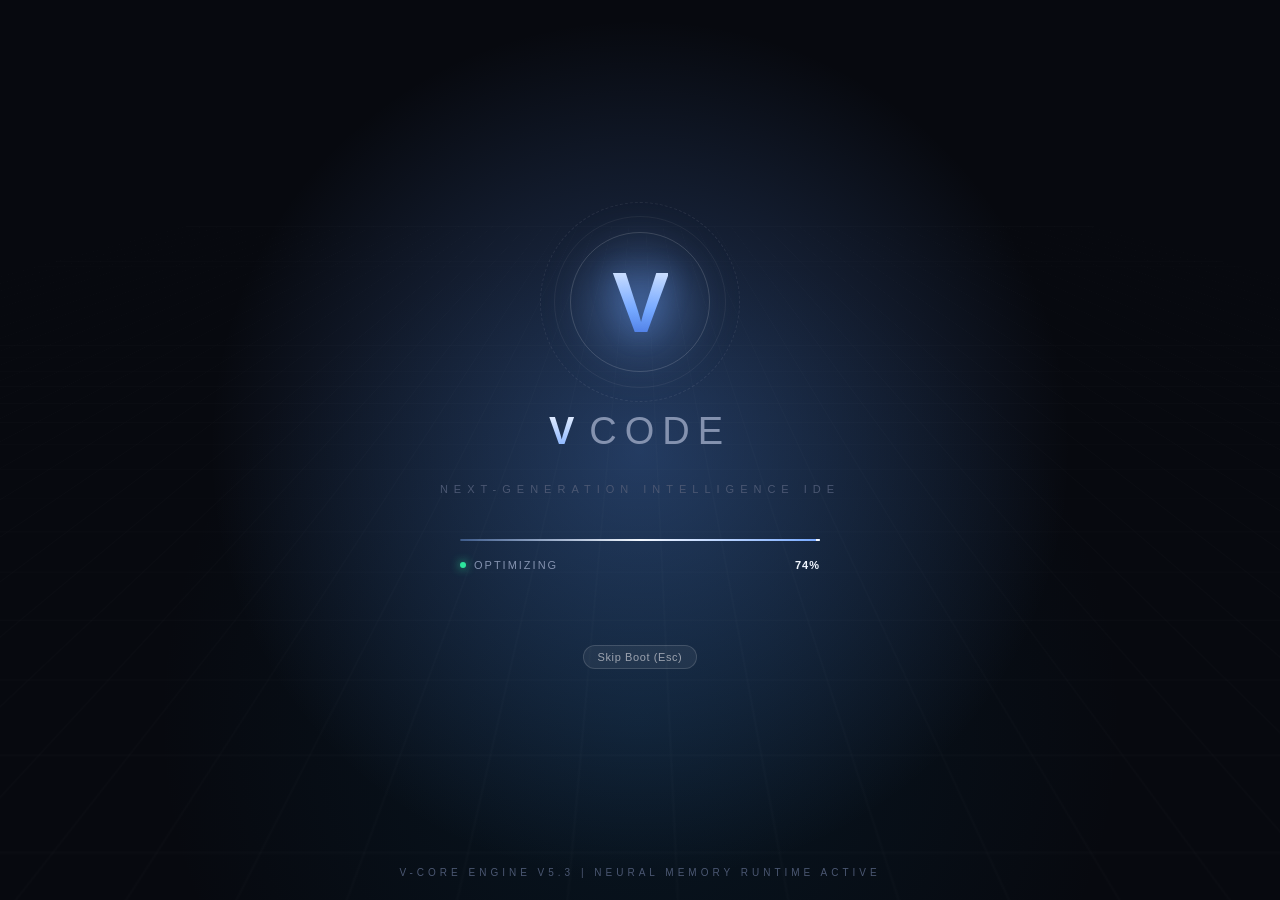
<file: index.html>
<!DOCTYPE html>
<html lang="en" data-theme="dark">
<head>
  <meta charset="UTF-8" />
  <meta name="viewport" content="width=device-width, initial-scale=1.0, maximum-scale=5.0, viewport-fit=cover" />
  <meta name="referrer" content="strict-origin-when-cross-origin" />
  <title>V Code — AI Workspace &amp; Persistent Memory IDE</title>
  <link rel="manifest" href="manifest.json" />
  <link rel="stylesheet" href="style.css" />
  <script>
    if (window.innerWidth <= 768 && !sessionStorage.getItem('vcode_prefer_desktop')) {
      window.location.href = 'mobile.html';
    }
  </script>
</head>
<body>

  <!-- =========================================================
       1. BOOT SCREEN — Splash + Loading Animation
       ========================================================= -->
  <div id="boot">
    <div class="boot-stage">
      <div class="logo">
        <div class="glow"></div>
        <div class="ring"></div>
        <div class="ring r2"></div>
        <div class="ring r3"></div>
        <span class="vmark">V</span>
      </div>

      <div class="wordmark">
        <span class="v-text">V</span>
        <span class="code-text">CODE</span>
      </div>

      <div class="tagline">Next-Generation Intelligence IDE</div>

      <div class="loader">
        <div class="bar">
          <div class="fill" id="boot-fill"></div>
        </div>
        <div class="meta">
          <div class="status">
            <span class="dot"></span>
            <span id="status-label">Initializing</span>
          </div>
          <div class="pct" id="boot-pct">0%</div>
        </div>
        <div class="status-text" id="status-detail">Mounting virtual file system...</div>
      </div>

      <button type="button" class="skip-boot-btn" id="skip-boot-btn">Skip Boot (Esc)</button>
    </div>

    <div class="boot-footer">
      V-CORE ENGINE v5.3 | NEURAL MEMORY RUNTIME ACTIVE
    </div>
  </div>

  <!-- =========================================================
       2. APPLICATION ROOT (Home + Workspace + Full Settings)
       ========================================================= -->
  <div id="app">

    <!-- =======================================================
         SCREEN A: 1st HOME SCREEN ("Welcome to V Code")
         ======================================================= -->
    <div id="home-screen" class="screen-layer active">
      <div class="home-bg-decor" aria-hidden="true">
        <svg class="geo-v-home" viewBox="0 0 700 620" fill="none" xmlns="http://www.w3.org/2000/svg">
          <polygon points="110,120 310,120 275,185 75,185" stroke="currentColor" stroke-opacity="0.16" stroke-width="1.2" />
          <polygon points="150,210 245,210 355,470 260,470" stroke="currentColor" stroke-opacity="0.14" stroke-width="1.2" />
          <polygon points="475,120 580,120 390,545 285,545" stroke="currentColor" stroke-opacity="0.18" stroke-width="1.3" />
          <line x1="580" y1="120" x2="670" y2="310" stroke="currentColor" stroke-opacity="0.08" stroke-width="1" />
          <line x1="285" y1="545" x2="170" y2="610" stroke="currentColor" stroke-opacity="0.08" stroke-width="1" />
        </svg>
        <div class="corner-glow"></div>
      </div>

      <!-- Top Navigation Bar: V Logo Dropdown + About Button -->
      <header class="top-nav">
        <div class="nav-left">
          <div class="v-menu-wrapper">
            <button class="brand-badge" id="v-logo-btn" title="V Code Options">
              <span class="brand-v">V</span>
            </button>

            <!-- Dropdown Options Menu when clicking V Logo -->
            <div class="v-dropdown hidden" id="v-dropdown">
              <div class="v-dropdown-header">
                <span class="v-drop-title">V CODE</span>
                <span class="v-drop-badge">v5.3</span>
              </div>
              <div class="v-dropdown-divider"></div>
              <button class="v-drop-item" id="menu-new-chat">
                <svg width="15" height="15" viewBox="0 0 24 24" fill="none" stroke="currentColor" stroke-width="2">
                  <path d="M21 15a2 2 0 0 1-2 2H7l-4 4V5a2 2 0 0 1 2-2h14a2 2 0 0 1 2 2z"/>
                </svg>
                <span>New Chat</span>
                <kbd>Ctrl+J</kbd>
              </button>
              <button class="v-drop-item" id="menu-new-task">
                <svg width="15" height="15" viewBox="0 0 24 24" fill="none" stroke="currentColor" stroke-width="2">
                  <circle cx="12" cy="12" r="10"/><line x1="12" y1="8" x2="12" y2="16"/><line x1="8" y1="12" x2="16" y2="12"/>
                </svg>
                <span>New Task</span>
                <kbd>Ctrl+N</kbd>
              </button>
              <button class="v-drop-item" id="menu-open-workspace">
                <svg width="15" height="15" viewBox="0 0 24 24" fill="none" stroke="currentColor" stroke-width="2">
                  <path d="M22 19a2 2 0 0 1-2 2H4a2 2 0 0 1-2-2V5a2 2 0 0 1 2-2h5l2 3h9a2 2 0 0 1 2 2z"/>
                </svg>
                <span>Open Workspace</span>
              </button>
              <button class="v-drop-item" id="menu-settings">
                <svg width="15" height="15" viewBox="0 0 24 24" fill="none" stroke="currentColor" stroke-width="2">
                  <circle cx="12" cy="12" r="3"/>
                  <path d="M19.4 15a1.65 1.65 0 0 0 .33 1.82l.06.06a2 2 0 0 1-2.83 2.83l-.06-.06a1.65 1.65 0 0 0-1.82-.33 1.65 1.65 0 0 0-1 1.51V21a2 2 0 0 1-4 0v-.09A1.65 1.65 0 0 0 9 19.4a1.65 1.65 0 0 0-1.82.33l-.06.06a2 2 0 0 1-2.83-2.83l.06-.06a1.65 1.65 0 0 0 .33-1.82 1.65 1.65 0 0 0-1.51-1H3a2 2 0 0 1 0-4h.09A1.65 1.65 0 0 0 4.6 9a1.65 1.65 0 0 0-.33-1.82l-.06-.06a2 2 0 0 1 2.83-2.83l.06.06a1.65 1.65 0 0 0 1.82.33H9a1.65 1.65 0 0 0 1-1.51V3a2 2 0 0 1 4 0v.09a1.65 1.65 0 0 0 1 1.51 1.65 1.65 0 0 0 1.82-.33l.06-.06a2 2 0 0 1 2.83 2.83l-.06.06a1.65 1.65 0 0 0-.33 1.82V9a1.65 1.65 0 0 0 1.51 1H21a2 2 0 0 1 0 4h-.09a1.65 1.65 0 0 0-1.51 1z"/>
                </svg>
                <span>Settings &amp; API Keys</span>
              </button>
              <button class="v-drop-item" id="menu-about">
                <svg width="15" height="15" viewBox="0 0 24 24" fill="none" stroke="currentColor" stroke-width="2">
                  <circle cx="12" cy="12" r="10"/><line x1="12" y1="16" x2="12" y2="12"/><line x1="12" y1="8" x2="12.01" y2="8"/>
                </svg>
                <span>About V Code &amp; API Guide</span>
              </button>
              <button class="v-drop-item" id="menu-theme-toggle">
                <svg width="15" height="15" viewBox="0 0 24 24" fill="none" stroke="currentColor" stroke-width="2">
                  <circle cx="12" cy="12" r="5"/><line x1="12" y1="1" x2="12" y2="3"/><line x1="12" y1="21" x2="12" y2="23"/>
                </svg>
                <span>Toggle Theme</span>
              </button>
              <div class="v-dropdown-divider"></div>
              <a href="mobile.html" class="v-drop-item" style="color:var(--accent);font-weight:600;text-decoration:none;">
                <svg width="15" height="15" viewBox="0 0 24 24" fill="none" stroke="currentColor" stroke-width="2">
                  <rect x="5" y="2" width="14" height="20" rx="2" ry="2"/><line x1="12" y1="18" x2="12.01" y2="18"/>
                </svg>
                <span>Switch to Mobile View</span>
              </a>
            </div>
          </div>

          <a href="mobile.html" class="home-about-btn" style="text-decoration:none;display:inline-flex;align-items:center;gap:5px;">
            <svg width="14" height="14" viewBox="0 0 24 24" fill="none" stroke="currentColor" stroke-width="2">
              <rect x="5" y="2" width="14" height="20" rx="2" ry="2"/><line x1="12" y1="18" x2="12.01" y2="18"/>
            </svg>
            <span>Mobile App</span>
          </a>

          <button type="button" class="home-about-btn" id="home-top-about-btn">
            <svg width="14" height="14" viewBox="0 0 24 24" fill="none" stroke="currentColor" stroke-width="2">
              <circle cx="12" cy="12" r="10"/><line x1="12" y1="16" x2="12" y2="12"/><line x1="12" y1="8" x2="12.01" y2="8"/>
            </svg>
            <span>About</span>
          </button>
        </div>
      </header>

      <!-- Main Home Content -->
      <main class="home-main">
        <div class="hero-container">
          <h1 class="welcome-title">
            <span class="w-bright">Welcome</span>
            <span class="w-muted">to</span>
            <span class="w-brand">V Code</span>
          </h1>

          <div class="prompt-card" id="home-prompt-card">
            <textarea
              id="home-prompt-input"
              placeholder="How can I help you today? Ask V Code to write an app or website..."
              rows="4"
              autofocus
            ></textarea>

            <div class="prompt-footer">
              <div class="prompt-addons">
                <button type="button" class="addon-pill active" id="home-addon-model" title="Configure Model & API Key">
                  <span class="addon-dot" id="home-api-dot"></span>
                  <span id="home-model-badge">Connect API Key</span>
                </button>
                <button type="button" class="addon-pill" id="home-addon-memory" title="Inspect Persistent AI Memory Vault">
                  <span>Memory Vault</span>
                </button>
                <button type="button" class="addon-pill" id="home-addon-about" title="Read About V Code & API Setup Guide">
                  <span>About &amp; API Guide</span>
                </button>
              </div>

              <button type="button" class="send-btn" id="home-send-btn" aria-label="Send message">
                <svg width="15" height="15" viewBox="0 0 24 24" fill="none">
                  <path d="M12 4L5 20L12 16.5L19 20L12 4Z" stroke="currentColor" stroke-width="1.8" stroke-linejoin="round"/>
                </svg>
              </button>
            </div>
          </div>
        </div>
      </main>
    </div>

    <!-- =======================================================
         SCREEN B: V CODE WORKSPACE, CHAT & CODE FILES IDE
         (Left Sidebar Hide/Show + Right Code & Progress Panel Hide/Show)
         ======================================================= -->
    <div id="workspace-screen" class="screen-layer">
      <div class="ws-layout" id="ws-layout">
        <div class="ws-mobile-backdrop hidden" id="ws-mobile-backdrop"></div>

        <!-- Left Sidebar (Can be hidden/collapsed to the left side) -->
        <aside class="ws-sidebar" id="ws-sidebar">
          <div class="ws-sidebar-top">
            <div class="ws-brand-header">
              <span class="st-v-badge">V</span>
              <span class="ws-brand-text">V CODE</span>
            </div>
            <div class="ws-top-icons">
              <button class="ws-icon-btn" id="ws-memory-vault-btn" title="View Project AI Memory Vault">
                <svg width="14" height="14" viewBox="0 0 24 24" fill="none" stroke="currentColor" stroke-width="1.8">
                  <ellipse cx="12" cy="5" rx="9" ry="3"/>
                  <path d="M21 12c0 1.66-4 3-9 3s-9-1.34-9-3"/>
                  <path d="M3 5v14c0 1.66 4 3 9 3s9-1.34 9-3V5"/>
                </svg>
              </button>
              <button class="ws-icon-btn" id="ws-hide-left-sidebar-btn" title="Hide Left Sidebar (Ctrl+B)">
                <svg width="15" height="15" viewBox="0 0 24 24" fill="none" stroke="currentColor" stroke-width="1.8">
                  <rect x="3" y="3" width="18" height="18" rx="2"/>
                  <line x1="9" y1="3" x2="9" y2="21"/>
                  <polyline points="14 9 11 12 14 15"/>
                </svg>
              </button>
            </div>
          </div>

          <!-- Primary Sidebar Navigation (New task + New chat + Open Workspace + Skills + About) -->
          <div class="ws-primary-menu">
            <button class="ws-menu-row active" id="ws-new-task-btn" title="Save & start a named task">
              <span class="ws-row-left">
                <svg width="15" height="15" viewBox="0 0 24 24" fill="none" stroke="currentColor" stroke-width="1.8">
                  <circle cx="12" cy="12" r="9"/><line x1="12" y1="8" x2="12" y2="16"/><line x1="8" y1="12" x2="16" y2="12"/>
                </svg>
                <span>New Task</span>
              </span>
              <span class="ws-shortcut">Ctrl+N</span>
            </button>

            <button class="ws-menu-row" id="ws-new-chat-btn" title="Save & start a named persistent chat">
              <span class="ws-row-left">
                <svg width="15" height="15" viewBox="0 0 24 24" fill="none" stroke="currentColor" stroke-width="1.8">
                  <path d="M21 15a2 2 0 0 1-2 2H7l-4 4V5a2 2 0 0 1 2-2h14a2 2 0 0 1 2 2z"/>
                  <line x1="9" y1="10" x2="15" y2="10"/><line x1="12" y1="7" x2="12" y2="13"/>
                </svg>
                <span>New Chat</span>
              </span>
              <span class="ws-shortcut">Ctrl+J</span>
            </button>

            <button class="ws-menu-row" id="ws-search-btn" title="Open Workspace & Search (Ctrl+K)">
              <span class="ws-row-left">
                <svg width="15" height="15" viewBox="0 0 24 24" fill="none" stroke="currentColor" stroke-width="1.8">
                  <path d="M22 19a2 2 0 0 1-2 2H4a2 2 0 0 1-2-2V5a2 2 0 0 1 2-2h5l2 3h9a2 2 0 0 1 2 2z"/>
                </svg>
                <span>Open Workspace</span>
              </span>
              <span class="ws-shortcut">Ctrl+K</span>
            </button>

            <button class="ws-menu-row" id="ws-skills-btn">
              <span class="ws-row-left">
                <svg width="15" height="15" viewBox="0 0 24 24" fill="none" stroke="currentColor" stroke-width="1.8">
                  <path d="M14.7 6.3a1 1 0 0 0 0 1.4l1.6 1.6a1 1 0 0 0 1.4 0l3.77-3.77a6 6 0 0 1-7.94 7.94l-6.91 6.91a2.12 2.12 0 0 1-3-3l6.91-6.91a6 6 0 0 1 7.94-7.94l-3.76 3.76z"/>
                </svg>
                <span>Skills</span>
              </span>
            </button>

            <button class="ws-menu-row" id="ws-about-btn">
              <span class="ws-row-left">
                <svg width="15" height="15" viewBox="0 0 24 24" fill="none" stroke="currentColor" stroke-width="1.8">
                  <circle cx="12" cy="12" r="10"/><line x1="12" y1="16" x2="12" y2="12"/><line x1="12" y1="8" x2="12.01" y2="8"/>
                </svg>
                <span>About &amp; API Guide</span>
              </span>
            </button>
          </div>

          <!-- Tasks Section Header -->
          <div class="ws-section-header">
            <span class="ws-sec-label">
              <span>Tasks</span>
            </span>
            <div class="ws-sec-actions">
              <button class="ws-mini-icon" id="ws-filter-btn" title="Filter / Search tasks & chats (Ctrl+K)">
                <svg width="12" height="12" viewBox="0 0 24 24" fill="none" stroke="currentColor" stroke-width="1.8">
                  <polygon points="22 3 2 3 10 12.46 10 19 14 21 14 12.46 22 3"/>
                </svg>
              </button>
              <button class="ws-mini-icon" id="ws-add-project-btn" title="Add & Save New Project">
                <svg width="12" height="12" viewBox="0 0 24 24" fill="none" stroke="currentColor" stroke-width="1.8">
                  <path d="M22 19a2 2 0 0 1-2 2H4a2 2 0 0 1-2-2V5a2 2 0 0 1 2-2h5l2 3h9a2 2 0 0 1 2 2z"/>
                  <line x1="12" y1="11" x2="12" y2="17"/><line x1="9" y1="14" x2="15" y2="14"/>
                </svg>
              </button>
              <button class="ws-mini-icon" id="ws-clear-memory-btn" title="Open Memory Vault">
                <svg width="12" height="12" viewBox="0 0 24 24" fill="none" stroke="currentColor" stroke-width="1.8">
                  <rect x="3" y="3" width="18" height="18" rx="2"/><line x1="9" y1="9" x2="15" y2="9"/><line x1="9" y1="15" x2="15" y2="15"/>
                </svg>
              </button>
            </div>
          </div>

          <!-- Saved Projects, Tasks & Chats Tree (with Hover Rename & Delete) -->
          <div class="ws-project-tree" id="ws-project-tree"></div>

          <!-- Sidebar Footer -->
          <div class="ws-sidebar-footer">
            <div class="ws-user-profile" id="ws-user-profile" title="Profile Settings">
              <div class="ws-avatar">
                <svg width="14" height="14" viewBox="0 0 24 24" fill="currentColor">
                  <path d="M12 12c2.7 0 5-2.3 5-5s-2.3-5-5-5-5 2.3-5 5 2.3 5 5 5zm0 2c-3.3 0-10 1.7-10 5v3h20v-3c0-3.3-6.7-5-10-5z"/>
                </svg>
              </div>
              <span class="ws-username" id="ws-username-display">V Code Dev</span>
            </div>
            <div class="ws-footer-actions">
              <button class="ws-icon-btn" id="ws-theme-btn" title="Quick Toggle Theme">
                <svg width="14" height="14" viewBox="0 0 24 24" fill="none" stroke="currentColor" stroke-width="1.8">
                  <circle cx="12" cy="12" r="5"/><line x1="12" y1="1" x2="12" y2="3"/><line x1="12" y1="21" x2="12" y2="23"/>
                </svg>
              </button>
              <button class="ws-icon-btn" id="ws-terminal-btn" title="View AI Memory Vault">
                <svg width="14" height="14" viewBox="0 0 24 24" fill="none" stroke="currentColor" stroke-width="1.8">
                  <rect x="3" y="4" width="18" height="16" rx="2"/><polyline points="7 9 10 12 7 15"/><line x1="12" y1="15" x2="16" y2="15"/>
                </svg>
              </button>
              <button class="ws-icon-btn" id="ws-settings-btn" title="Open V Code Settings">
                <svg width="14" height="14" viewBox="0 0 24 24" fill="none" stroke="currentColor" stroke-width="1.8">
                  <circle cx="12" cy="12" r="3"/>
                  <path d="M19.4 15a1.65 1.65 0 0 0 .33 1.82l.06.06a2 2 0 0 1-2.83 2.83l-.06-.06a1.65 1.65 0 0 0-1.82-.33 1.65 1.65 0 0 0-1 1.51V21a2 2 0 0 1-4 0v-.09A1.65 1.65 0 0 0 9 19.4a1.65 1.65 0 0 0-1.82.33l-.06.06a2 2 0 0 1-2.83-2.83l.06-.06a1.65 1.65 0 0 0 .33-1.82 1.65 1.65 0 0 0-1.51-1H3a2 2 0 0 1 0-4h.09A1.65 1.65 0 0 0 4.6 9a1.65 1.65 0 0 0-.33-1.82l-.06-.06a2 2 0 0 1 2.83-2.83l.06.06a1.65 1.65 0 0 0 1.82.33H9a1.65 1.65 0 0 0 1-1.51V3a2 2 0 0 1 4 0v.09a1.65 1.65 0 0 0 1 1.51 1.65 1.65 0 0 0 1.82-.33l.06-.06a2 2 0 0 1 2.83 2.83l-.06.06a1.65 1.65 0 0 0-.33 1.82V9a1.65 1.65 0 0 0 1.51 1H21a2 2 0 0 1 0 4h-.09a1.65 1.65 0 0 0-1.51 1z"/>
                </svg>
              </button>
            </div>
          </div>
        </aside>

        <!-- Main Workspace Shell (Top Header Bar + Split Chat & Right Code/Progress Pane) -->
        <div class="ws-workspace-shell" id="ws-workspace-shell">

          <!-- Top Header Bar (Clean Native IDE Header: Left Sidebar Toggle + Task Title + Folder/Branch Pills + Right Icon Toggles) -->
          <header class="ws-canvas-topbar" id="ws-canvas-topbar">
            <div class="ws-topbar-left">
              <button type="button" class="ws-pane-toggle-btn" id="ws-topbar-left-toggle-btn" title="Hide / Show Left Sidebar (Ctrl+B)">
                <svg width="15" height="15" viewBox="0 0 24 24" fill="none" stroke="currentColor" stroke-width="1.8">
                  <rect x="3" y="3" width="18" height="18" rx="2"/>
                  <line x1="9" y1="3" x2="9" y2="21"/>
                </svg>
              </button>

              <span class="ws-topbar-task-title" id="ws-active-session-label">New Task</span>

              <span class="ws-topbar-badge" id="ws-topbar-project-pill" title="Active Workspace Project">
                <svg width="12" height="12" viewBox="0 0 24 24" fill="none" stroke="currentColor" stroke-width="1.8">
                  <path d="M22 19a2 2 0 0 1-2 2H4a2 2 0 0 1-2-2V5a2 2 0 0 1 2-2h5l2 3h9a2 2 0 0 1 2 2z"/>
                </svg>
                <span id="ws-topbar-project-name">VCodeProject</span>
              </span>

              <span class="ws-topbar-badge" id="ws-topbar-branch-pill" title="Active Branch">
                <svg width="12" height="12" viewBox="0 0 24 24" fill="none" stroke="currentColor" stroke-width="1.8">
                  <line x1="6" y1="3" x2="6" y2="15"/><circle cx="18" cy="6" r="3"/><circle cx="6" cy="18" r="3"/><path d="M18 9a9 9 0 0 1-9 9"/>
                </svg>
                <span id="ws-topbar-branch-name">upgrade/v3.0</span>
              </span>
            </div>

            <div class="ws-topbar-right">
              <!-- Hidden status holders so internal state updates never clutter the topbar -->
              <span id="ws-api-status-badge" class="sr-only-hidden">No API Key</span>
              <span id="ws-code-files-count" class="sr-only-hidden">0</span>
              <button type="button" id="ws-QuickSave-btn" class="sr-only-hidden" aria-hidden="true"></button>
              <button type="button" id="ws-export-chat-btn" class="sr-only-hidden" aria-hidden="true"></button>

              <div class="ws-layout-toggles" role="group" aria-label="Workspace Panel Toggles">
                <button type="button" class="ws-pane-toggle-btn" id="ws-topbar-theme-btn" title="Switch App Theme (Dark / Light / Midnight)">
                  <svg width="15" height="15" viewBox="0 0 24 24" fill="none" stroke="currentColor" stroke-width="1.8">
                    <path d="M21 12.79A9 9 0 1 1 11.21 3 7 7 0 0 0 21 12.79z"/>
                  </svg>
                </button>
                <button type="button" class="ws-pane-toggle-btn active" id="ws-layout-left-btn" title="Hide / Show Left Sidebar (Ctrl+B)">
                  <svg width="15" height="15" viewBox="0 0 24 24" fill="none" stroke="currentColor" stroke-width="1.8">
                    <rect x="3" y="3" width="18" height="18" rx="2"/>
                    <line x1="9" y1="3" x2="9" y2="21"/>
                  </svg>
                </button>
                <button type="button" class="ws-pane-toggle-btn" id="ws-open-code-pane-btn" title="Hide / Show Written Code Bar (Ctrl+E)">
                  <svg width="15" height="15" viewBox="0 0 24 24" fill="none" stroke="currentColor" stroke-width="1.8">
                    <polyline points="16 18 22 12 16 6"/><polyline points="8 6 2 12 8 18"/>
                  </svg>
                </button>
                <button type="button" class="ws-pane-toggle-btn" id="ws-layout-right-btn" title="Hide / Show Right Code & Progress Bar (Ctrl+E)">
                  <svg width="15" height="15" viewBox="0 0 24 24" fill="none" stroke="currentColor" stroke-width="1.8">
                    <rect x="3" y="3" width="18" height="18" rx="2"/>
                    <line x1="15" y1="3" x2="15" y2="21"/>
                  </svg>
                </button>
                <button type="button" class="ws-pane-toggle-btn" id="ws-open-api-settings-btn" title="API Key & Model Settings">
                  <svg width="15" height="15" viewBox="0 0 24 24" fill="none" stroke="currentColor" stroke-width="1.8">
                    <circle cx="12" cy="12" r="3"/>
                    <path d="M19.4 15a1.65 1.65 0 0 0 .33 1.82l.06.06a2 2 0 0 1-2.83 2.83l-.06-.06a1.65 1.65 0 0 0-1.82-.33 1.65 1.65 0 0 0-1 1.51V21a2 2 0 0 1-4 0v-.09A1.65 1.65 0 0 0 9 19.4a1.65 1.65 0 0 0-1.82.33l-.06.06a2 2 0 0 1-2.83-2.83l.06-.06a1.65 1.65 0 0 0 .33-1.82 1.65 1.65 0 0 0-1.51-1H3a2 2 0 0 1 0-4h.09A1.65 1.65 0 0 0 4.6 9a1.65 1.65 0 0 0-.33-1.82l-.06-.06a2 2 0 0 1 2.83-2.83l.06.06a1.65 1.65 0 0 0 1.82.33H9a1.65 1.65 0 0 0 1-1.51V3a2 2 0 0 1 4 0v.09a1.65 1.65 0 0 0 1 1.51 1.65 1.65 0 0 0 1.82-.33l.06-.06a2 2 0 0 1 2.83 2.83l-.06.06a1.65 1.65 0 0 0-.33 1.82V9a1.65 1.65 0 0 0 1.51 1H21a2 2 0 0 1 0 4h-.09a1.65 1.65 0 0 0-1.51 1z"/>
                  </svg>
                </button>
              </div>
            </div>
          </header>

          <!-- Split Body: Center Chat Column + Collapsible Right Written Code & Progress Column -->
          <div class="ws-main-split" id="ws-main-split">
            <main class="ws-canvas" id="ws-canvas">
              <div class="ws-center-stage" id="ws-center-stage">

                <!-- Stylized Geometric Wireframe "V" Logo Watermark (Shown only before chat starts) -->
                <div class="ws-watermark" id="ws-watermark" aria-hidden="true">
                  <svg viewBox="0 0 460 275" fill="none" xmlns="http://www.w3.org/2000/svg">
                    <polygon points="35,24 195,24 168,74 10,74" stroke="currentColor" stroke-opacity="0.16" stroke-width="1.3" />
                    <polygon points="80,94 162,94 226,232 144,232" stroke="currentColor" stroke-opacity="0.14" stroke-width="1.3" />
                    <polygon points="325,24 415,24 275,254 185,254" stroke="currentColor" stroke-opacity="0.18" stroke-width="1.4" />
                  </svg>
                </div>

                <h1 class="ws-hero-title" id="ws-hero-heading">
                  Start a new task in <span id="ws-title-project">VCodeProject</span>
                </h1>

                <!-- Full-Height Screenshot-Style Conversation, Written Code & Files Changed Feed -->
                <div class="ws-task-feed hidden" id="ws-task-feed"></div>

                <!-- Task / Chat Composer Box -->
                <div class="ws-composer">
                  <div class="ws-composer-top" id="ws-composer-top">
                    <div class="ws-proj-dropdown-wrap">
                      <button type="button" class="ws-project-selector" id="ws-project-selector" title="Switch or Add Saved Project">
                        <svg width="14" height="14" viewBox="0 0 24 24" fill="none" stroke="currentColor" stroke-width="1.8">
                          <path d="M22 19a2 2 0 0 1-2 2H4a2 2 0 0 1-2-2V5a2 2 0 0 1 2-2h5l2 3h9a2 2 0 0 1 2 2z"/>
                        </svg>
                        <span id="composer-project-label">VCodeProject</span>
                        <svg width="12" height="12" viewBox="0 0 24 24" fill="none" stroke="currentColor" stroke-width="2">
                          <polyline points="6 9 12 15 18 9"/>
                        </svg>
                      </button>
                      <div class="ws-floating-menu hidden" id="ws-project-dropdown"></div>
                    </div>

                    <span class="ws-session-badge" id="composer-session-badge">Unsaved Session</span>
                  </div>

                  <div class="ws-composer-body">
                    <!-- Attached File Chips Row -->
                    <div class="ws-attached-files hidden" id="ws-attached-files"></div>

                    <textarea
                      id="ws-prompt-input"
                      rows="2"
                      placeholder="Ask for follow-up changes"
                    ></textarea>

                    <div class="ws-composer-bottom">
                      <div class="ws-controls-left">
                        <label class="ws-plus-btn" title="Attach code or text file to prompt & project memory">
                          <input type="file" id="ws-file-input" multiple hidden />
                          <svg width="15" height="15" viewBox="0 0 24 24" fill="none" stroke="currentColor" stroke-width="2">
                            <line x1="12" y1="5" x2="12" y2="19"/><line x1="5" y1="12" x2="19" y2="12"/>
                          </svg>
                        </label>

                        <button type="button" class="ws-dropdown-pill" id="ws-mode-pill">
                          <svg width="13" height="13" viewBox="0 0 24 24" fill="none" stroke="currentColor" stroke-width="1.8">
                            <circle cx="12" cy="12" r="9"/><polyline points="12 8 12 12 14 14"/>
                          </svg>
                          <span id="ws-mode-text">Ask before changes</span>
                          <svg width="11" height="11" viewBox="0 0 24 24" fill="none" stroke="currentColor" stroke-width="2">
                            <polyline points="6 9 12 15 18 9"/>
                          </svg>
                        </button>
                      </div>

                      <div class="ws-controls-right">
                        <span class="ws-status-ring" id="ws-memory-ring" title="Persistent Memory Context Active"></span>

                        <div class="ws-model-popover-wrap">
                          <button type="button" class="ws-dropdown-pill" id="ws-model-pill" title="Active API Model (Only shown when API Key & Model are added)">
                            <span id="ws-model-text">Add API Key</span>
                            <svg width="11" height="11" viewBox="0 0 24 24" fill="none" stroke="currentColor" stroke-width="2">
                              <polyline points="6 9 12 15 18 9"/>
                            </svg>
                          </button>
                          <div class="ws-floating-menu up hidden" id="ws-model-popover"></div>
                        </div>

                        <button type="button" class="ws-dropdown-pill" id="ws-effort-pill">
                          <svg width="12" height="12" viewBox="0 0 24 24" fill="none" stroke="currentColor" stroke-width="1.8">
                            <circle cx="12" cy="12" r="9"/><polyline points="12 7 12 12 15 14"/>
                          </svg>
                          <span id="ws-effort-text">Max</span>
                          <svg width="11" height="11" viewBox="0 0 24 24" fill="none" stroke="currentColor" stroke-width="2">
                            <polyline points="6 9 12 15 18 9"/>
                          </svg>
                        </button>

                        <button type="button" class="ws-submit-btn" id="ws-submit-btn" aria-label="Submit Task">
                          <svg width="14" height="14" viewBox="0 0 24 24" fill="none" stroke="currentColor" stroke-width="2.2">
                            <line x1="12" y1="19" x2="12" y2="5"/><polyline points="6 11 12 5 18 11"/>
                          </svg>
                        </button>
                      </div>
                    </div>
                  </div>
                </div>

              </div>
            </main>

            <!-- =====================================================
                 RIGHT SIDE CODE VIEWER: ONLY FILES & WRITTEN CODE
                 (Zero extra boxes — only Code Files list + Full-Height Code Viewer!)
                 ===================================================== -->
            <aside class="ws-code-pane hidden" id="ws-code-pane">
              <div class="vc-written-code-section" id="vc-written-code-section">
                <!-- Top Files & Actions Header -->
                <div class="vc-pane-header">
                  <div class="vc-pane-title-left">
                    <svg width="13" height="13" viewBox="0 0 24 24" fill="none" stroke="currentColor" stroke-width="2">
                      <polyline points="16 18 22 12 16 6"/><polyline points="8 6 2 12 8 18"/>
                    </svg>
                    <span class="vc-pane-heading">Code Viewer</span>
                    <span class="vc-pane-filecount" id="vc-pane-filecount">0 files</span>
                  </div>
                  <div class="ag-pane-actions">
                    <button type="button" class="vc-pane-btn" id="vc-edit-file-btn" title="Edit active file code directly">
                      <svg width="11" height="11" viewBox="0 0 24 24" fill="none" stroke="currentColor" stroke-width="2">
                        <path d="M12 20h9"/><path d="M16.5 3.5a2.12 2.12 0 0 1 3 3L7 19l-4 1 1-4L16.5 3.5z"/>
                      </svg>
                      <span id="vc-edit-file-label">Edit</span>
                    </button>
                    <button type="button" class="vc-pane-btn hidden" id="vc-undo-file-btn" title="Undo to previous file version">
                      <svg width="11" height="11" viewBox="0 0 24 24" fill="none" stroke="currentColor" stroke-width="2">
                        <polyline points="1 4 1 10 7 10"/><path d="M3.51 15a9 9 0 1 0 2.13-9.36L1 10"/>
                      </svg>
                      <span>Undo</span>
                    </button>
                    <button type="button" class="vc-pane-btn" id="vc-copy-file-btn" title="Copy active file code">
                      <svg width="12" height="12" viewBox="0 0 24 24" fill="none" stroke="currentColor" stroke-width="2">
                        <rect x="9" y="9" width="13" height="13" rx="2"/><path d="M5 15H4a2 2 0 0 1-2-2V4a2 2 0 0 1 2-2h9a2 2 0 0 1 2 2v1"/>
                      </svg>
                      <span>Copy</span>
                    </button>
                    <button type="button" class="vc-pane-btn" id="vc-download-file-btn" title="Download active code file">
                      <svg width="12" height="12" viewBox="0 0 24 24" fill="none" stroke="currentColor" stroke-width="2">
                        <path d="M21 15v4a2 2 0 0 1-2 2H5a2 2 0 0 1-2-2v-4"/><polyline points="7 10 12 15 17 10"/><line x1="12" y1="15" x2="12" y2="3"/>
                      </svg>
                      <span>Save</span>
                    </button>
                    <button type="button" class="vc-pane-btn" id="vc-download-all-btn" title="Download all generated code files">
                      <span>Save All</span>
                    </button>
                    <button type="button" class="vc-pane-btn hide-right-btn" id="vc-close-pane-btn" title="Hide Code Viewer (Ctrl+E)">
                      <svg width="13" height="13" viewBox="0 0 24 24" fill="none" stroke="currentColor" stroke-width="2">
                        <polyline points="9 18 15 12 9 6"/>
                      </svg>
                    </button>
                  </div>
                </div>

                <!-- File Tabs Bar: Shows all written code files in this session -->
                <div class="vc-pane-tabs-bar" id="vc-pane-tabs-bar">
                  <div class="vc-pane-tabs" id="vc-pane-tabs"></div>
                </div>

                <!-- Active File Path, Version & Syntax Gate Bar -->
                <div class="vc-pane-pathbar" id="vc-pane-pathbar">
                  <div class="vc-path-left">
                    <span id="vc-active-filepath">No file selected</span>
                    <span class="vc-version-badge hidden" id="vc-active-version">v1</span>
                    <span class="vc-gate-pill pass hidden" id="vc-active-gate">Syntax OK</span>
                  </div>
                  <span class="vc-path-diff" id="vc-active-filemeta">0 lines</span>
                </div>

                <!-- 100% Full-Height Written Code Surface -->
                <div class="vc-pane-editor" id="vc-pane-editor"></div>
              </div>
            </aside>
          </div>
        </div>
      </div>
    </div>

    <!-- =======================================================
         SCREEN C: V CODE FULL SETTINGS SCREEN
         - All Agent capabilities items show "Coming Soon" on screen
         - Zero emojis anywhere
         ======================================================= -->
    <div id="settings-screen" class="screen-layer">
      <div class="st-layout">

        <!-- Left Settings Sidebar -->
        <aside class="st-sidebar">
          <div class="st-top-brand">
            <span class="st-v-badge">V</span>
          </div>

          <button class="st-back-btn" id="st-back-workspace-btn">
            <svg width="14" height="14" viewBox="0 0 24 24" fill="none" stroke="currentColor" stroke-width="1.8">
              <line x1="19" y1="12" x2="5" y2="12"/><polyline points="12 19 5 12 12 5"/>
            </svg>
            <span>Back to workspace</span>
          </button>

          <div class="st-nav-scroll">
            <div class="st-group-label">Basic settings</div>
            <button class="st-nav-item" data-st-tab="general">
              <svg width="14" height="14" viewBox="0 0 24 24" fill="none" stroke="currentColor" stroke-width="1.8">
                <line x1="4" y1="21" x2="4" y2="14"/><line x1="4" y1="10" x2="4" y2="3"/><line x1="12" y1="21" x2="12" y2="12"/><line x1="12" y1="8" x2="12" y2="3"/><line x1="20" y1="21" x2="20" y2="16"/><line x1="20" y1="12" x2="20" y2="3"/><line x1="1" y1="14" x2="7" y2="14"/><line x1="9" y1="8" x2="15" y2="8"/><line x1="17" y1="16" x2="23" y2="16"/>
              </svg>
              <span>General</span>
            </button>
            <button class="st-nav-item" data-st-tab="appearance">
              <svg width="14" height="14" viewBox="0 0 24 24" fill="none" stroke="currentColor" stroke-width="1.8">
                <circle cx="12" cy="12" r="10"/><path d="M12 2a7 7 0 1 0 10 10"/>
              </svg>
              <span>Appearance</span>
            </button>
            <button class="st-nav-item active" data-st-tab="models">
              <svg width="14" height="14" viewBox="0 0 24 24" fill="none" stroke="currentColor" stroke-width="1.8">
                <rect x="2" y="3" width="20" height="8" rx="2"/><rect x="2" y="13" width="20" height="8" rx="2"/><line x1="6" y1="7" x2="6.01" y2="7"/><line x1="6" y1="17" x2="6.01" y2="17"/>
              </svg>
              <span>Model settings</span>
            </button>
            <button class="st-nav-item" data-st-tab="browser">
              <svg width="14" height="14" viewBox="0 0 24 24" fill="none" stroke="currentColor" stroke-width="1.8">
                <circle cx="12" cy="12" r="10"/><line x1="2" y1="12" x2="22" y2="12"/><path d="M12 2a15.3 15.3 0 0 1 4 10 15.3 15.3 0 0 1-4 10 15.3 15.3 0 0 1-4-10 15.3 15.3 0 0 1 4-10z"/>
              </svg>
              <span>Browser</span>
            </button>

            <div class="st-group-label">Agent capabilities</div>
            <button class="st-nav-item" data-st-tab="plugins" data-agent-cap="Plugins">
              <svg width="14" height="14" viewBox="0 0 24 24" fill="none" stroke="currentColor" stroke-width="1.8">
                <path d="M12 2v4m0 12v4M4.93 4.93l2.83 2.83m8.48 8.48l2.83 2.83M2 12h4m12 0h4"/>
              </svg>
              <span>Plugins</span>
            </button>
            <button class="st-nav-item" data-st-tab="skills" data-agent-cap="Skills">
              <svg width="14" height="14" viewBox="0 0 24 24" fill="none" stroke="currentColor" stroke-width="1.8">
                <path d="M14.7 6.3a1 1 0 0 0 0 1.4l1.6 1.6a1 1 0 0 0 1.4 0l3.77-3.77a6 6 0 0 1-7.94 7.94l-6.91 6.91a2.12 2.12 0 0 1-3-3l6.91-6.91a6 6 0 0 1 7.94-7.94l-3.76 3.76z"/>
              </svg>
              <span>Skills</span>
            </button>
            <button class="st-nav-item" data-st-tab="subagents" data-agent-cap="Subagents">
              <svg width="14" height="14" viewBox="0 0 24 24" fill="none" stroke="currentColor" stroke-width="1.8">
                <rect x="3" y="8" width="18" height="12" rx="2"/><path d="M12 2v6"/><circle cx="9" cy="14" r="1"/><circle cx="15" cy="14" r="1"/>
              </svg>
              <span>Subagents</span>
            </button>
            <button class="st-nav-item" data-st-tab="mcp" data-agent-cap="MCP servers">
              <svg width="14" height="14" viewBox="0 0 24 24" fill="none" stroke="currentColor" stroke-width="1.8">
                <circle cx="6" cy="6" r="3"/><circle cx="18" cy="18" r="3"/><path d="M8.59 8.59L15.42 15.42"/>
              </svg>
              <span>MCP servers</span>
            </button>
            <button class="st-nav-item" data-st-tab="commands" data-agent-cap="Commands">
              <svg width="14" height="14" viewBox="0 0 24 24" fill="none" stroke="currentColor" stroke-width="1.8">
                <polyline points="4 17 10 11 4 5"/><line x1="12" y1="19" x2="20" y2="19"/>
              </svg>
              <span>Commands</span>
            </button>
            <button class="st-nav-item" data-st-tab="hooks" data-agent-cap="Hooks">
              <svg width="14" height="14" viewBox="0 0 24 24" fill="none" stroke="currentColor" stroke-width="1.8">
                <path d="M10 13a5 5 0 0 0 7.54.54l3-3a5 5 0 0 0-7.07-7.07l-1.72 1.71"/>
              </svg>
              <span>Hooks</span>
            </button>

            <div class="st-group-label">Data &amp; statistics</div>
            <button class="st-nav-item" data-st-tab="index">
              <svg width="14" height="14" viewBox="0 0 24 24" fill="none" stroke="currentColor" stroke-width="1.8">
                <path d="M12 22s8-4 8-10V5l-8-3-8 3v7c0 6 8 10 8 10z"/>
              </svg>
              <span>Index</span>
            </button>
            <button class="st-nav-item" data-st-tab="usage">
              <svg width="14" height="14" viewBox="0 0 24 24" fill="none" stroke="currentColor" stroke-width="1.8">
                <line x1="18" y1="20" x2="18" y2="10"/><line x1="12" y1="20" x2="12" y2="4"/><line x1="6" y1="20" x2="6" y2="14"/>
              </svg>
              <span>Usage</span>
            </button>

            <div class="st-divider"></div>
            <button class="st-nav-item" data-st-tab="about">
              <svg width="14" height="14" viewBox="0 0 24 24" fill="none" stroke="currentColor" stroke-width="1.8">
                <circle cx="12" cy="12" r="10"/><line x1="12" y1="16" x2="12" y2="12"/><line x1="12" y1="8" x2="12.01" y2="8"/>
              </svg>
              <span>About &amp; API Guide</span>
            </button>
            <button class="st-nav-item" data-st-tab="getstarted">
              <svg width="14" height="14" viewBox="0 0 24 24" fill="none" stroke="currentColor" stroke-width="1.8">
                <path d="M4.5 16.5c-1.5 1.26-2 5-2 5s3.74-.5 5-2c.71-.84.7-2.13-.09-2.91a2.18 2.18 0 0 0-2.91-.09z"/>
                <path d="M12 15l-3-3a22 22 0 0 1 2-3.95A12.88 12.88 0 0 1 22 2c0 2.72-.78 7.5-6 11a22.35 22.35 0 0 1-4 2z"/>
              </svg>
              <span>Get started</span>
            </button>
          </div>

          <div class="st-sidebar-bottom">
            <div class="st-connected-user">
              <svg width="14" height="14" viewBox="0 0 24 24" fill="none" stroke="currentColor" stroke-width="1.8">
                <path d="M20 21v-2a4 4 0 0 0-4-4H8a4 4 0 0 0-4 4v2"/><circle cx="12" cy="7" r="4"/>
              </svg>
              <span id="st-connected-label">Connected</span>
            </div>
            <button class="ws-icon-btn" id="st-bottom-ws-btn" title="Back to Workspace">
              <svg width="14" height="14" viewBox="0 0 24 24" fill="none" stroke="currentColor" stroke-width="1.8">
                <circle cx="12" cy="12" r="3"/><path d="M19.4 15a1.65 1.65 0 0 0 .33 1.82l.06.06a2 2 0 0 1-2.83 2.83l-.06-.06a1.65 1.65 0 0 0-1.82-.33 1.65 1.65 0 0 0-1 1.51V21a2 2 0 0 1-4 0v-.09"/>
              </svg>
            </button>
          </div>
        </aside>

        <!-- Right Main Settings Content -->
        <main class="st-main">
          <div class="st-window-controls">
            <button class="st-win-btn" id="st-theme-quick-btn" title="Toggle Theme">Theme</button>
            <button class="st-win-btn close" id="st-close-x-btn" title="Back to Workspace">X</button>
          </div>

          <div class="st-content-wrap">

            <!-- =====================================================
                 SETTINGS PANE 1: MODEL SETTINGS (Default Active)
                 ===================================================== -->
            <div class="st-pane active" id="st-pane-models">
              <h1 class="st-page-title">Model settings</h1>
              <div class="st-subtitle-row">
                <p class="st-page-sub">Manage model providers, add API keys and model names, and enable them for chat.</p>
                <div style="display:flex; gap:8px; align-items:center;">
                  <button class="st-add-model-btn" id="st-open-about-guide-btn">Where to get API Keys?</button>
                  <button class="st-refresh-btn" id="st-refresh-btn" title="Refresh Providers">
                    <svg width="14" height="14" viewBox="0 0 24 24" fill="none" stroke="currentColor" stroke-width="1.8">
                      <polyline points="23 4 23 10 17 10"/><polyline points="1 20 1 14 7 14"/>
                      <path d="M3.51 9a9 9 0 0 1 14.85-3.36L23 10M1 14l4.64 4.36A9 9 0 0 0 20.49 15"/>
                    </svg>
                  </button>
                </div>
              </div>

              <div class="st-provider-card">
                <div class="st-provider-col">
                  <div class="st-col-label">VCode</div>
                  <div id="st-official-provider-list"></div>

                  <div class="st-col-label mt">Custom providers</div>
                  <div id="st-custom-provider-list"></div>
                  <button class="st-add-provider-btn" id="st-add-provider-btn">
                    <span>+</span>
                    <span>Add provider</span>
                  </button>
                </div>

                <div class="st-config-col">
                  <div class="st-config-header">
                    <div class="st-config-brand">
                      <span class="st-mini-v" id="st-active-prov-icon">V</span>
                      <span class="st-config-name" id="st-active-prov-title">V.ai</span>
                      <span class="st-status-pill" id="st-enabled-badge">Not enabled</span>
                    </div>

                    <div class="st-conn-wrapper">
                      <button type="button" class="st-enable-toggle-btn" id="st-header-enable-btn">
                        Enable Provider
                      </button>

                      <button class="st-conn-select-btn" id="st-conn-btn" title="Switch connection mode">
                        <span id="st-conn-label">API Key</span>
                        <svg width="11" height="11" viewBox="0 0 24 24" fill="none" stroke="currentColor" stroke-width="2">
                          <polyline points="6 9 12 15 18 9"/>
                        </svg>
                      </button>

                      <div class="st-conn-menu" id="st-conn-menu">
                        <button class="st-conn-opt" data-mode="Personal plan">
                          <span>Personal plan</span>
                          <span class="chk"></span>
                        </button>
                        <button class="st-conn-opt active" data-mode="API Key">
                          <span>API Key</span>
                          <span class="chk">Selected</span>
                        </button>
                      </div>
                    </div>
                  </div>

                  <div class="st-info-banner" id="st-info-banner">
                    <svg width="14" height="14" viewBox="0 0 24 24" fill="none" stroke="currentColor" stroke-width="1.8">
                      <circle cx="12" cy="12" r="10"/><line x1="12" y1="16" x2="12" y2="12"/><line x1="12" y1="8" x2="12.01" y2="8"/>
                    </svg>
                    <span id="st-banner-text">Set an API key and model name to enable.</span>
                  </div>

                  <div class="st-field-group">
                    <label class="st-field-label">Base URL</label>
                    <input
                      type="text"
                      class="st-text-input"
                      id="st-base-url-input"
                      value="https://api.v.ai/api/anthropic"
                    />
                  </div>

                  <div class="st-field-group">
                    <div class="st-field-label-row">
                      <label class="st-field-label">API Key</label>
                      <button type="button" class="st-get-key-link" id="st-get-api-key-btn">Get API Key</button>
                    </div>
                    <div class="st-key-row">
                      <div class="st-key-input-wrap">
                        <input
                          type="password"
                          class="st-text-input"
                          id="st-api-key-input"
                          placeholder="Enter API Key"
                        />
                        <button type="button" class="st-eye-btn" id="st-toggle-key-vis" title="Show/Hide API Key">
                          <svg width="15" height="15" viewBox="0 0 24 24" fill="none" stroke="currentColor" stroke-width="1.8">
                            <path d="M1 12s4-8 11-8 11 8 11 8-4 8-11 8-11-8-11-8z"/><circle cx="12" cy="12" r="3"/>
                          </svg>
                        </button>
                      </div>
                      <button type="button" class="st-enable-key-btn" id="st-enable-key-btn">
                        Enable API Key
                      </button>
                    </div>
                  </div>

                  <div class="st-field-group" id="st-model-section">
                    <div class="st-field-label-row">
                      <label class="st-field-label">Added Model Names (Only visible when API Key is added)</label>
                      <button type="button" class="st-get-key-link" id="st-fetch-free-models-btn" title="Load free models from OpenRouter / Provider catalog">
                        Load Free Models
                      </button>
                    </div>
                    <div class="st-key-row" id="st-inline-model-row" style="margin-bottom:6px;">
                      <input
                        type="text"
                        class="st-text-input"
                        id="st-inline-model-input"
                        placeholder="Enter Model Name (e.g., gemini-2.5-flash, llama-3.3-70b-versatile, gpt-4o)"
                      />
                      <button type="button" class="st-enable-key-btn" id="st-add-model-btn">
                        + Add Model
                      </button>
                    </div>
                    <div class="st-free-models-picker hidden" id="st-free-models-picker"></div>
                    <div class="st-model-list" id="st-model-list"></div>

                    <div style="display:flex; gap:8px; margin-top:4px;">
                      <button type="button" class="st-add-model-btn" id="st-delete-provider-btn" style="display:none; color:#f87171;">
                        <span>Delete provider</span>
                      </button>
                    </div>
                  </div>
                </div>
              </div>
            </div>

            <!-- =====================================================
                 SETTINGS PANE 2: ABOUT V CODE & API KEY SETUP GUIDE
                 ===================================================== -->
            <div class="st-pane" id="st-pane-about">
              <h1 class="st-page-title">About V Code &amp; API Key Guide</h1>
              <p class="st-page-sub" style="margin-bottom:20px;">
                Complete overview of V Code IDE, the Persistent Memory Engine, where to obtain API keys, and how to configure model providers.
              </p>

              <div class="about-hero-card">
                <div class="about-hero-top">
                  <div class="brand-badge"><span class="brand-v">V</span></div>
                  <div>
                    <h3>V Code — Next-Generation Intelligence IDE (v5.3)</h3>
                    <p>Built with Persistent Project &amp; Chat Memory Engine and a Multi-Provider API Architecture.</p>
                  </div>
                </div>
                <div class="about-features-grid">
                  <div class="about-feat-box">
                    <h4>Permanent AI Memory</h4>
                    <p>Every Project, Task, and Chat is saved under a unique name. V Code automatically injects your project notes, code architecture, and prior conversation context into every API request.</p>
                  </div>
                  <div class="about-feat-box">
                    <h4>Universal API Key Support</h4>
                    <p>Connect live AI models using API keys from Google Gemini, Groq, OpenRouter, OpenAI, DeepSeek, Mistral AI, Together AI, or any custom OpenAI-compatible endpoint.</p>
                  </div>
                  <div class="about-feat-box">
                    <h4>Multi-Theme Workspace</h4>
                    <p>Switch seamlessly between Pure Dark, Daylight Light, and Cyber Midnight themes with dedicated Task and Chat workflows.</p>
                  </div>
                </div>
              </div>

              <div class="st-general-card" style="margin-bottom:20px;">
                <div class="st-control-row">
                  <div>
                    <div class="st-ctrl-title">How to Add and Enable an API Key (Step-by-Step Guide)</div>
                    <div class="st-ctrl-desc" style="margin-top:6px; line-height:1.65;">
                      <strong>Step 1:</strong> Click <strong>Get API Key</strong> on any provider card below (such as <em>Google Gemini</em>, <em>Groq</em>, or <em>OpenRouter</em>) to generate and copy your API key.<br>
                      <strong>Step 2:</strong> Go to <strong>Settings &rarr; Model settings</strong>. Select a provider on the left or click <strong>+ Add provider</strong> to add a custom Provider Name, Base URL, and Model ID.<br>
                      <strong>Step 3:</strong> Paste your key into the <strong>API Key</strong> input field and click <strong>Enable API Key</strong> (or <strong>Enable Provider</strong> in the top header).<br>
                      <strong>Step 4:</strong> Click <strong>Use</strong> next to your preferred model in the Model list, then return to the Workspace to start chatting with full persistent memory.
                    </div>
                  </div>
                </div>
              </div>

              <h3 style="font-size:16px; margin-bottom:12px;">Where to Get API Keys &amp; Provider URLs (1-Click Setup)</h3>
              <div class="provider-guide-grid" id="about-provider-guide-grid"></div>
            </div>

            <!-- =====================================================
                 SETTINGS PANE 3: GENERAL SETTINGS (Theme & Controls)
                 ===================================================== -->
            <div class="st-pane" id="st-pane-general">
              <h1 class="st-page-title">General</h1>
              <p class="st-page-sub" style="margin-bottom:20px;">Configure global V Code preferences, theme mode, profile, and persistent AI memory controls.</p>

              <div class="st-general-card">
                <div class="st-control-row">
                  <div>
                    <div class="st-ctrl-title">Theme Mode</div>
                    <div class="st-ctrl-desc">Switch between Pure Dark, Daylight Light, or Cyber Midnight theme</div>
                  </div>
                  <div class="theme-segmented" id="general-theme-switcher">
                    <button type="button" class="theme-seg-btn active" data-set-theme="dark">Dark</button>
                    <button type="button" class="theme-seg-btn" data-set-theme="light">Light</button>
                    <button type="button" class="theme-seg-btn" data-set-theme="midnight">Midnight</button>
                  </div>
                </div>

                <div class="st-control-row">
                  <div>
                    <div class="st-ctrl-title">Developer Profile Name</div>
                    <div class="st-ctrl-desc">Displayed in the Workspace sidebar and passed to AI context</div>
                  </div>
                  <input type="text" id="gen-username-input" class="st-text-input small-w" value="V Code Dev" />
                </div>

                <div class="st-control-row">
                  <div>
                    <div class="st-ctrl-title">Interface &amp; AI Response Language</div>
                    <div class="st-ctrl-desc">Preferred language for V Code assistant responses</div>
                  </div>
                  <select id="gen-lang-select" class="st-text-input small-w">
                    <option value="English">English</option>
                    <option value="Auto (Match User)">Auto (Match User)</option>
                  </select>
                </div>

                <div class="st-control-row">
                  <div>
                    <div class="st-ctrl-title">Persistent AI Memory Engine</div>
                    <div class="st-ctrl-desc">Automatically inject saved project &amp; task history into every API call so AI never forgets</div>
                  </div>
                  <label class="toggle-switch">
                    <input type="checkbox" id="gen-memory-toggle" checked />
                    <span class="toggle-slider"></span>
                  </label>
                </div>

                <div class="st-control-row">
                  <div>
                    <div class="st-ctrl-title">Require Name Before Creating Task / Chat</div>
                    <div class="st-ctrl-desc">Prompt to save a unique name before starting a new task or chat</div>
                  </div>
                  <label class="toggle-switch">
                    <input type="checkbox" id="gen-require-name-toggle" checked />
                    <span class="toggle-slider"></span>
                  </label>
                </div>

                <div class="st-control-row">
                  <div>
                    <div class="st-ctrl-title">Send Message on Enter</div>
                    <div class="st-ctrl-desc">Press Enter to send (Shift+Enter for new line)</div>
                  </div>
                  <label class="toggle-switch">
                    <input type="checkbox" id="gen-enter-send-toggle" checked />
                    <span class="toggle-slider"></span>
                  </label>
                </div>

                <div class="st-control-row">
                  <div>
                    <div class="st-ctrl-title">API Key Vault Encryption &amp; Secret Redaction</div>
                    <div class="st-ctrl-desc">API keys are encrypted in local storage and automatically redacted from chat memory</div>
                  </div>
                  <button type="button" class="st-add-model-btn" id="sec-clear-keys-btn" style="color:#f87171;">
                    Clear All API Keys
                  </button>
                </div>
              </div>
            </div>

            <!-- =====================================================
                 SETTINGS PANE 4: APPEARANCE SETTINGS
                 ===================================================== -->
            <div class="st-pane" id="st-pane-appearance">
              <h1 class="st-page-title">Appearance</h1>
              <p class="st-page-sub" style="margin-bottom:20px;">Customize V Code visual theme, typography, and workspace density.</p>

              <div class="st-general-card">
                <div class="st-control-row">
                  <div>
                    <div class="st-ctrl-title">Color Theme</div>
                    <div class="st-ctrl-desc">Choose how V Code looks across Workspace and Settings</div>
                  </div>
                  <div class="theme-segmented" id="appearance-theme-switcher">
                    <button type="button" class="theme-seg-btn active" data-set-theme="dark">Dark</button>
                    <button type="button" class="theme-seg-btn" data-set-theme="light">Light</button>
                    <button type="button" class="theme-seg-btn" data-set-theme="midnight">Midnight</button>
                  </div>
                </div>

                <div class="st-control-row">
                  <div>
                    <div class="st-ctrl-title">Chat &amp; Editor Font Size</div>
                    <div class="st-ctrl-desc">Adjust text size in workspace chat and task feeds</div>
                  </div>
                  <select id="app-fontsize-select" class="st-text-input small-w">
                    <option value="13px">Default (13px)</option>
                    <option value="14.5px">Medium (14.5px)</option>
                    <option value="16px">Large (16px)</option>
                  </select>
                </div>
              </div>
            </div>

            <!-- =====================================================
                 SETTINGS PANE 5: DYNAMIC & AGENT CAPABILITIES ("COMING SOON")
                 ===================================================== -->
            <div class="st-pane" id="st-pane-dynamic">
              <h1 class="st-page-title" id="st-dyn-title">Browser</h1>
              <p class="st-page-sub" id="st-dyn-sub" style="margin-bottom:20px;"></p>
              <div class="st-general-card" id="st-dyn-body"></div>
            </div>

          </div>
        </main>
      </div>
    </div>

    <!-- =======================================================
         MODAL: ADD CUSTOM API PROVIDER
         ======================================================= -->
    <div class="modal-backdrop hidden" id="add-provider-modal">
      <div class="modal-card">
        <div class="modal-header">
          <div class="modal-title-group">
            <span class="st-mini-v">V</span>
            <h3>Add API Key Provider</h3>
          </div>
          <button class="modal-close" id="close-add-provider-btn">&times;</button>
        </div>

        <form id="add-provider-form">
          <div class="modal-body">
            <p class="setting-desc">
              Quick-select a preset below or enter any custom OpenAI-compatible Provider Name, Base URL, and Model ID:
            </p>

            <div class="preset-pills-row">
              <button type="button" class="preset-pill" data-preset="DeepSeek">DeepSeek</button>
              <button type="button" class="preset-pill" data-preset="Mistral AI">Mistral AI</button>
              <button type="button" class="preset-pill" data-preset="Together AI">Together AI</button>
              <button type="button" class="preset-pill" data-preset="Local Ollama">Local Ollama</button>
            </div>

            <div class="setting-row">
              <label class="setting-label">Provider Name</label>
              <input type="text" id="new-prov-name" class="setting-input" placeholder="e.g., DeepSeek / Mistral / Custom" required />
            </div>

            <div class="setting-row">
              <label class="setting-label">Base URL</label>
              <input type="text" id="new-prov-url" class="setting-input" placeholder="e.g., https://api.deepseek.com/v1" required />
            </div>

            <div class="setting-row">
              <label class="setting-label">Default Model ID</label>
              <input type="text" id="new-prov-model" class="setting-input" placeholder="e.g., deepseek-chat or gpt-4o-mini" required />
            </div>

            <div class="setting-row">
              <label class="setting-label">API Key (Optional — can also enter later)</label>
              <input type="password" id="new-prov-key" class="setting-input" placeholder="Paste API Key to enable immediately" />
            </div>
          </div>

          <div class="modal-footer">
            <button type="button" class="secondary-btn" id="cancel-add-provider-btn">Cancel</button>
            <button type="submit" class="primary-action-btn">Add &amp; Select Provider</button>
          </div>
        </form>
      </div>
    </div>

    <!-- =======================================================
         POPUP MODAL: "COMING SOON"
         ======================================================= -->
    <div class="modal-backdrop hidden" id="coming-soon-modal">
      <div class="modal-card">
        <div class="modal-header">
          <div class="modal-title-group">
            <span class="st-mini-v">V</span>
            <h3 id="coming-soon-title">V Code Notice</h3>
          </div>
          <button class="modal-close" id="close-coming-soon-btn">&times;</button>
        </div>
        <div class="modal-body" style="text-align:center; padding: 28px 24px;">
          <h4 style="font-size:18px; margin-bottom:10px; color:var(--text);" id="coming-soon-heading">
            Coming Soon
          </h4>
          <p class="setting-desc" id="coming-soon-desc" style="font-size:13px; max-width:360px; margin:0 auto;">
            This AI is not available this time — Coming soon!
          </p>
        </div>
        <div class="modal-footer" style="justify-content:center;">
          <button type="button" class="primary-action-btn" id="ok-coming-soon-btn">Got it</button>
        </div>
      </div>
    </div>

    <!-- =======================================================
         MODAL: PROJECT MEMORY CAPACITY GUARD (Crash Prevention)
         ======================================================= -->
    <div class="modal-backdrop hidden" id="memory-limit-modal">
      <div class="modal-card">
        <div class="modal-header">
          <div class="modal-title-group">
            <span class="st-mini-v" style="background:#f59e0b;color:#090d16;">!</span>
            <h3>Project Memory Safe Limit</h3>
          </div>
          <button class="modal-close" id="close-memory-limit-btn">&times;</button>
        </div>
        <div class="modal-body" style="text-align:center; padding: 24px 20px;">
          <h4 style="font-size:17px; margin-bottom:8px; color:var(--text);" id="memory-limit-heading">
            Project Capacity Reached
          </h4>
          <p class="setting-desc" id="memory-limit-desc" style="font-size:13px; max-width:390px; margin:0 auto 16px auto; line-height:1.6;">
            To keep your device RAM and storage super-fast and prevent any app freeze or crash, this project has reached its safe active coding threshold. All your files and chats are safely preserved in storage!
          </p>
          <div style="background:var(--st-input-bg); border:1px solid var(--border-subtle); padding:10px 14px; border-radius:8px; font-size:12px; color:var(--text-secondary); text-align:left; margin-bottom:12px;">
            <div><strong>Active Project:</strong> <span id="mem-limit-proj-name" style="color:var(--text);"></span></div>
            <div style="margin-top:4px;"><strong>Recommendation:</strong> Start a New Project to continue coding cleanly without slowdowns. You can switch back to this project anytime.</div>
          </div>
        </div>
        <div class="modal-footer" style="justify-content:center; gap:10px;">
          <button type="button" class="secondary-btn" id="mem-limit-view-btn">View Saved Files</button>
          <button type="button" class="primary-action-btn" id="mem-limit-new-proj-btn">+ Start New Project</button>
        </div>
      </div>
    </div>

    <!-- =======================================================
         MODAL: SAVE PROJECT / TASK / CHAT BY NAME
         ======================================================= -->
    <div class="modal-backdrop hidden" id="save-name-modal">
      <div class="modal-card">
        <div class="modal-header">
          <div class="modal-title-group">
            <span class="st-mini-v">V</span>
            <h3 id="save-modal-title">Save Task Name</h3>
          </div>
          <button class="modal-close" id="close-save-modal-btn">&times;</button>
        </div>

        <form id="save-name-form">
          <div class="modal-body">
            <p class="setting-desc" id="save-modal-desc">
              Give this item a unique name so V Code AI permanently remembers all context, code decisions, and chat history.
            </p>

            <div class="setting-row" id="save-project-select-row">
              <label class="setting-label">Workspace Project</label>
              <select id="save-modal-project-select" class="setting-input"></select>
            </div>

            <div class="setting-row">
              <label class="setting-label" id="save-name-label">Name</label>
              <input
                type="text"
                id="save-name-input"
                class="setting-input"
                placeholder="e.g., Auth-JWT-Refactor or Main-Architecture-Chat"
                required
              />
            </div>

            <div class="setting-row">
              <label class="setting-label">Permanent AI Memory Note (Context Instruction)</label>
              <input
                type="text"
                id="save-memory-note-input"
                class="setting-input"
                placeholder="e.g., Use React + Node.js, remember our database schema"
              />
            </div>
          </div>

          <div class="modal-footer">
            <button type="button" class="secondary-btn" id="cancel-save-modal-btn">Cancel</button>
            <button type="submit" class="primary-action-btn">Save &amp; Lock Memory</button>
          </div>
        </form>
      </div>
    </div>

    <!-- =======================================================
         MODAL: AI MEMORY VAULT VIEWER
         ======================================================= -->
    <div class="modal-backdrop hidden" id="memory-vault-modal">
      <div class="modal-card wide">
        <div class="modal-header">
          <div class="modal-title-group">
            <span class="st-mini-v">V</span>
            <h3>V Code Persistent Memory Vault</h3>
          </div>
          <button class="modal-close" id="close-memory-vault-btn">&times;</button>
        </div>
        <div class="modal-body" id="memory-vault-body"></div>
        <div class="modal-footer">
          <button type="button" class="secondary-btn" id="add-custom-memory-btn">+ Add Memory Fact</button>
          <button type="button" class="primary-action-btn" id="done-memory-vault-btn">Done</button>
        </div>
      </div>
    </div>

    <!-- =======================================================
         MODAL: COMMAND PALETTE & SEARCH (Ctrl+K)
         ======================================================= -->
    <div class="modal-backdrop hidden" id="command-palette-modal">
      <div class="modal-card wide">
        <div class="modal-header">
          <div class="modal-title-group">
            <span class="st-mini-v">V</span>
            <h3>Command Palette &amp; Workspace Search (Ctrl+K)</h3>
          </div>
          <button class="modal-close" id="close-cmd-palette-btn">&times;</button>
        </div>
        <div class="modal-body">
          <input
            type="text"
            id="cmd-palette-input"
            class="setting-input"
            placeholder="Search saved Projects, Tasks, Chats, or type an action..."
          />
          <div class="cmd-results-list" id="cmd-results-list"></div>
        </div>
      </div>
    </div>

    <!-- =======================================================
         MODAL: CUSTOM INPUT DIALOG (Replaces browser prompt())
         ======================================================= -->
    <div class="modal-backdrop hidden" id="custom-input-modal">
      <div class="modal-card">
        <div class="modal-header">
          <div class="modal-title-group">
            <span class="st-mini-v">V</span>
            <h3 id="custom-input-title">Enter Value</h3>
          </div>
          <button class="modal-close" id="close-custom-input-btn">&times;</button>
        </div>
        <form id="custom-input-form">
          <div class="modal-body">
            <p class="setting-desc" id="custom-input-desc">Please enter a value below:</p>
            <input type="text" id="custom-input-field" class="setting-input" required />
          </div>
          <div class="modal-footer">
            <button type="button" class="secondary-btn" id="cancel-custom-input-btn">Cancel</button>
            <button type="submit" class="primary-action-btn">Confirm</button>
          </div>
        </form>
      </div>
    </div>

    <!-- =======================================================
         TOAST NOTIFICATION CONTAINER (Replaces browser alert())
         ======================================================= -->
    <div class="toast-container" id="toast-container"></div>

  </div>

  <script src="script.js"></script>
</body>
</html>
</file>
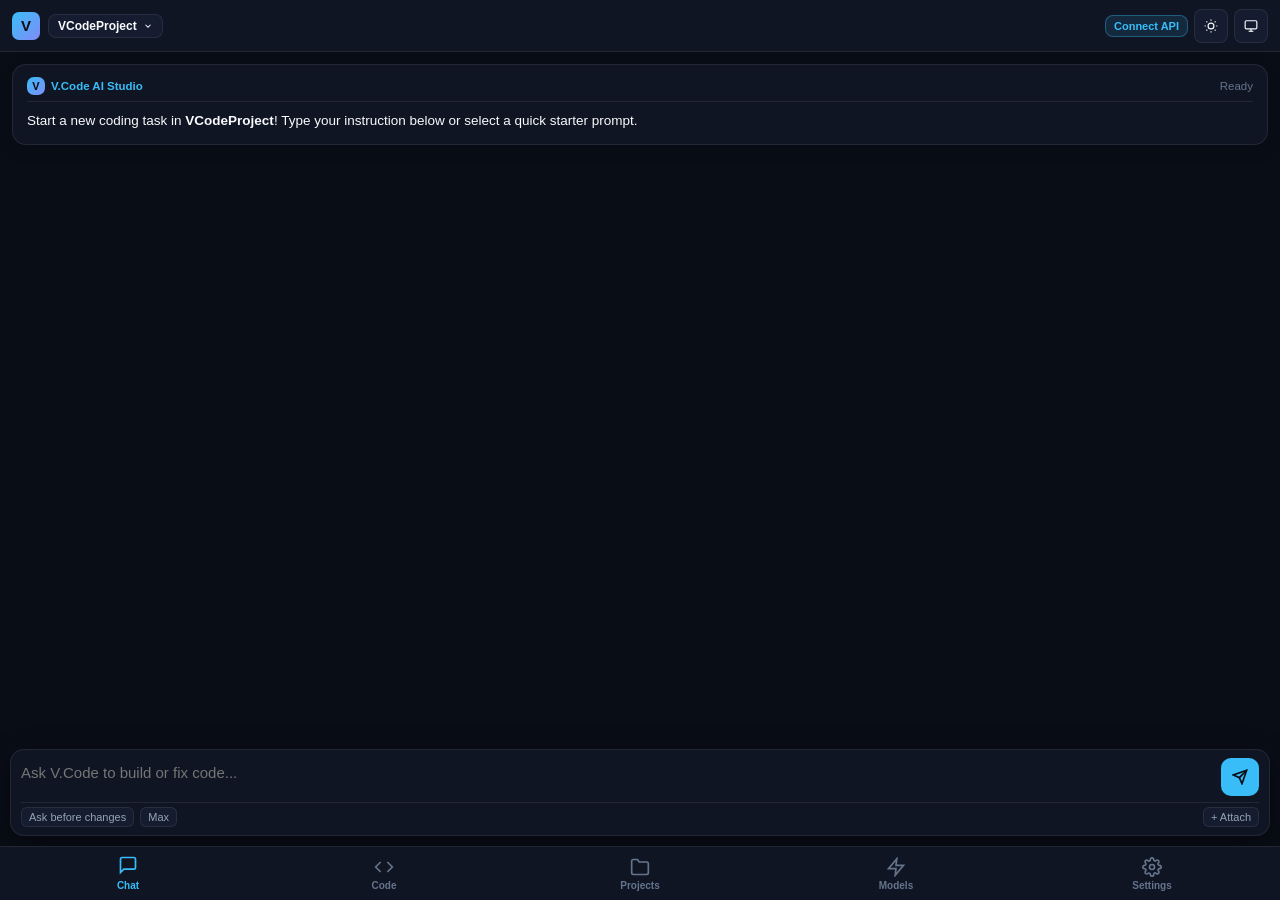
<file: mobile.html>
<!DOCTYPE html>
<html lang="en" data-theme="dark">
<head>
  <meta charset="UTF-8" />
  <meta name="viewport" content="width=device-width, initial-scale=1.0, maximum-scale=1.0, user-scalable=no, viewport-fit=cover" />
  <meta name="referrer" content="strict-origin-when-cross-origin" />
  <meta name="theme-color" content="#090d16" />
  <title>V.Code Studio — Mobile Touch Workspace</title>
  <link rel="manifest" href="manifest.json" />
  <link rel="stylesheet" href="mobile.css" />
</head>
<body>

  <!-- Toast Notification Container -->
  <div id="mob-toast-container"></div>

  <div class="mob-shell">

    <!-- =======================================================
         1. MOBILE TOP HEADER
         ======================================================= -->
    <header class="mob-header">
      <div class="mob-header-left">
        <div class="mob-logo-badge">V</div>
        <button type="button" class="mob-project-btn" id="mob-top-proj-btn" title="Switch Project">
          <span id="mob-header-proj-name">VCodeProject</span>
          <svg width="10" height="10" viewBox="0 0 24 24" fill="none" stroke="currentColor" stroke-width="2.5"><polyline points="6 9 12 15 18 9"/></svg>
        </button>
      </div>

      <div class="mob-header-right">
        <span class="mob-model-badge" id="mob-header-model-badge">Connect API</span>
        <button type="button" class="mob-icon-btn" id="mob-theme-toggle-btn" title="Cycle Theme">
          <svg width="14" height="14" viewBox="0 0 24 24" fill="none" stroke="currentColor" stroke-width="2"><circle cx="12" cy="12" r="5"/><line x1="12" y1="1" x2="12" y2="3"/><line x1="12" y1="21" x2="12" y2="23"/><line x1="4.22" y1="4.22" x2="5.64" y2="5.64"/><line x1="18.36" y1="18.36" x2="19.78" y2="19.78"/><line x1="1" y1="12" x2="3" y2="12"/><line x1="21" y1="12" x2="23" y2="12"/><line x1="4.22" y1="19.78" x2="5.64" y2="18.36"/><line x1="18.36" y1="5.64" x2="19.78" y2="4.22"/></svg>
        </button>
        <button type="button" class="mob-icon-btn" id="mob-desktop-mode-btn" title="Switch to Desktop Mode">
          <svg width="14" height="14" viewBox="0 0 24 24" fill="none" stroke="currentColor" stroke-width="2"><rect x="2" y="3" width="20" height="14" rx="2" ry="2"/><line x1="8" y1="21" x2="16" y2="21"/><line x1="12" y1="17" x2="12" y2="21"/></svg>
        </button>
      </div>
    </header>

    <!-- =======================================================
         2. VIEWPORT: 5 MOBILE VIEWS (Chat, Code, Projects, Models, Settings)
         ======================================================= -->
    <main class="mob-viewport">

      <!-- =====================================================
           PANEL 1: CHAT FEED & BOTTOM COMPOSER
           ===================================================== -->
      <section class="mob-tab-panel active" id="panel-chat">
        <div class="mob-chat-feed" id="mob-chat-feed">
          <div class="mob-chat-msg agent">
            <div class="mob-agent-box">
              <div class="mob-agent-header">
                <span class="mob-agent-tag">
                  <span class="mob-logo-badge" style="width:18px;height:18px;font-size:11px;">V</span>
                  <span>V.Code AI Studio</span>
                </span>
                <span style="color:var(--m-text-muted);">Ready</span>
              </div>
              <div class="mob-agent-text">
                Welcome to V.Code Mobile! Connect your API Key in the <strong>Models</strong> tab (or tap <strong>Load Free Models</strong>) to write and manage code files on your phone.
              </div>
            </div>
          </div>
        </div>

        <!-- Floating Thumb Composer -->
        <div class="mob-composer-wrap">
          <div class="mob-composer">
            <div class="mob-input-row">
              <textarea id="mob-prompt-input" class="mob-textarea" placeholder="Ask V.Code to build or fix code..."></textarea>
              <button type="button" class="mob-send-btn" id="mob-send-btn" aria-label="Send">
                <svg width="16" height="16" viewBox="0 0 24 24" fill="none" stroke="currentColor" stroke-width="2.5"><line x1="22" y1="2" x2="11" y2="13"/><polygon points="22 2 15 22 11 13 2 9 22 2"/></svg>
              </button>
            </div>
            <div class="mob-composer-pills">
              <div class="mob-pill-left">
                <button type="button" class="mob-pill-btn" id="mob-mode-pill">Ask before changes</button>
                <button type="button" class="mob-pill-btn" id="mob-effort-pill">Max</button>
              </div>
              <label class="mob-pill-btn" style="cursor:pointer;">
                <span>+ Attach</span>
                <input type="file" id="mob-file-input" multiple style="display:none;" />
              </label>
            </div>
          </div>
        </div>
      </section>

      <!-- =====================================================
           PANEL 2: FULL-SCREEN CODE EXPLORER & EDITOR
           ===================================================== -->
      <section class="mob-tab-panel" id="panel-code">
        <div class="mob-code-explorer">
          <!-- File Tabs Bar -->
          <div class="mob-code-tabs-bar" id="mob-code-tabs-bar">
            <div class="mob-tab-chip active">No Files</div>
          </div>

          <!-- File Info Bar -->
          <div class="mob-code-meta-bar">
            <span id="mob-active-file-title" style="font-weight:600;color:var(--m-text);">No file open</span>
            <span id="mob-active-file-ver" style="color:var(--m-accent);font-weight:600;">v1</span>
            <span id="mob-active-file-lines">0 lines</span>
          </div>

          <!-- Quick Code Actions Bar -->
          <div class="mob-code-actions-bar">
            <button type="button" class="mob-tool-btn" id="mob-code-edit-btn">Edit</button>
            <button type="button" class="mob-tool-btn" id="mob-code-undo-btn">Undo</button>
            <button type="button" class="mob-tool-btn" id="mob-code-copy-btn">Copy</button>
            <button type="button" class="mob-tool-btn" id="mob-code-save-btn">Save</button>
            <button type="button" class="mob-tool-btn" id="mob-code-saveall-btn">Save All</button>
          </div>

          <!-- Code Surface / Editor Textarea -->
          <div class="mob-code-surface" id="mob-code-surface">
            <div style="padding:40px 10px;text-align:center;color:var(--m-text-muted);">
              No code files generated in this session yet. Type a prompt in the Chat tab!
            </div>
          </div>
        </div>
      </section>

      <!-- =====================================================
           PANEL 3: PROJECTS & SAVED TASKS
           ===================================================== -->
      <section class="mob-tab-panel" id="panel-projects">
        <div class="mob-scroll-page">
          <div class="mob-card">
            <div class="mob-card-head">
              <span class="mob-card-title">Projects Management</span>
              <button type="button" class="mob-tool-btn" id="mob-new-proj-btn" style="background:var(--m-accent);color:#090d16;font-weight:700;">+ New Project</button>
            </div>
            <div id="mob-projects-list" style="display:flex;flex-direction:column;gap:8px;"></div>
          </div>

          <div class="mob-card">
            <div class="mob-card-head">
              <span class="mob-card-title">Saved Tasks &amp; Chats</span>
              <button type="button" class="mob-tool-btn" id="mob-new-task-btn">+ New Task</button>
            </div>
            <div id="mob-sessions-list" style="display:flex;flex-direction:column;gap:8px;"></div>
          </div>
        </div>
      </section>

      <!-- =====================================================
           PANEL 4: MODELS & PROVIDERS (Live Harvester)
           ===================================================== -->
      <section class="mob-tab-panel" id="panel-models">
        <div class="mob-scroll-page">
          <div class="mob-card">
            <div class="mob-card-head">
              <span class="mob-card-title">Select Provider</span>
              <span id="mob-active-prov-tag" style="font-size:11px;color:var(--m-accent);font-weight:600;">Google Gemini</span>
            </div>
            <select id="mob-provider-select" class="mob-input-field"></select>
          </div>

          <div class="mob-card">
            <div class="mob-card-head">
              <span class="mob-card-title">API Key Configuration</span>
              <button type="button" class="mob-tool-btn" id="mob-get-key-link-btn" style="color:var(--m-accent);">Get Free Key &nearr;</button>
            </div>
            <input type="password" id="mob-api-key-input" class="mob-input-field" placeholder="Paste Provider API Key" />
            <input type="text" id="mob-model-input" class="mob-input-field" placeholder="Model Name (e.g. gemini-2.5-flash)" />
            <input type="text" id="mob-baseurl-input" class="mob-input-field" placeholder="Base URL (Optional)" />
            <button type="button" class="mob-action-btn-primary" id="mob-save-provider-btn">Enable API Key &amp; Model</button>
          </div>

          <div class="mob-card">
            <div class="mob-card-head">
              <span class="mob-card-title">Live Free Models Harvester</span>
              <button type="button" class="mob-tool-btn" id="mob-load-free-btn">Harvest Free Models</button>
            </div>
            <p style="font-size:12px;color:var(--m-text-secondary);">
              Tap Harvest to discover 100% free active models directly from OpenRouter and Groq.
            </p>
            <div id="mob-free-chips-box" style="display:flex;flex-wrap:wrap;gap:6px;max-height:160px;overflow-y:auto;"></div>
          </div>
        </div>
      </section>

      <!-- =====================================================
           PANEL 5: SETTINGS & CLIENT-SIDE VAULT
           ===================================================== -->
      <section class="mob-tab-panel" id="panel-settings">
        <div class="mob-scroll-page">
          <div class="mob-card">
            <div class="mob-card-head">
              <span class="mob-card-title">Appearance &amp; Theme</span>
            </div>
            <div style="display:flex;gap:6px;">
              <button type="button" class="mob-action-btn-primary" data-mob-theme="dark" style="flex:1;">Dark</button>
              <button type="button" class="mob-action-btn-primary" data-mob-theme="light" style="flex:1;background:var(--m-surface-elevated);color:var(--m-text);">Light</button>
              <button type="button" class="mob-action-btn-primary" data-mob-theme="midnight" style="flex:1;background:var(--m-surface-elevated);color:var(--m-text);">Midnight</button>
            </div>
          </div>

          <div class="mob-card">
            <div class="mob-card-head">
              <span class="mob-card-title">Vault Security &amp; Protection</span>
            </div>
            <p style="font-size:12px;color:var(--m-text-secondary);line-height:1.5;">
              API Keys are securely encrypted with <strong>vcvault:v1:</strong> in client storage. F12 and Right-Click inspection are locked.
            </p>
            <button type="button" class="mob-action-btn-danger" id="mob-clear-keys-btn">
              Clear All API Keys (1-Tap Wipe)
            </button>
          </div>

          <div class="mob-card">
            <div class="mob-card-head">
              <span class="mob-card-title">Memory Capacity Protection</span>
            </div>
            <div style="font-size:12px;color:var(--m-text-secondary);display:flex;flex-direction:column;gap:4px;">
              <div>Crash-Prevention Engine: <strong style="color:var(--m-diff-plus);">Active</strong></div>
              <div>Per-Project Safe Threshold: <strong>45 Messages / 380KB</strong></div>
              <div>Device Storage Engine: <strong>Local &amp; Offline Ready</strong></div>
            </div>
          </div>

          <div class="mob-card">
            <button type="button" class="mob-action-btn-primary" id="mob-go-desktop-btn" style="background:var(--m-surface-elevated);color:var(--m-text);">
              Open Full Desktop IDE View
            </button>
          </div>
        </div>
      </section>

    </main>

    <!-- =======================================================
         3. MOBILE THUMB-FRIENDLY BOTTOM NAVIGATION BAR
         ======================================================= -->
    <nav class="mob-bottom-nav">
      <button type="button" class="mob-nav-item active" data-tab="chat">
        <svg width="20" height="20" viewBox="0 0 24 24" fill="none" stroke="currentColor" stroke-width="2"><path d="M21 15a2 2 0 0 1-2 2H7l-4 4V5a2 2 0 0 1 2-2h14a2 2 0 0 1 2 2z"/></svg>
        <span>Chat</span>
      </button>

      <button type="button" class="mob-nav-item" data-tab="code">
        <svg width="20" height="20" viewBox="0 0 24 24" fill="none" stroke="currentColor" stroke-width="2"><polyline points="16 18 22 12 16 6"/><polyline points="8 6 2 12 8 18"/></svg>
        <span>Code</span>
      </button>

      <button type="button" class="mob-nav-item" data-tab="projects">
        <svg width="20" height="20" viewBox="0 0 24 24" fill="none" stroke="currentColor" stroke-width="2"><path d="M22 19a2 2 0 0 1-2 2H4a2 2 0 0 1-2-2V5a2 2 0 0 1 2-2h5l2 3h9a2 2 0 0 1 2 2z"/></svg>
        <span>Projects</span>
      </button>

      <button type="button" class="mob-nav-item" data-tab="models">
        <svg width="20" height="20" viewBox="0 0 24 24" fill="none" stroke="currentColor" stroke-width="2"><polygon points="13 2 3 14 12 14 11 22 21 10 12 10 13 2"/></svg>
        <span>Models</span>
      </button>

      <button type="button" class="mob-nav-item" data-tab="settings">
        <svg width="20" height="20" viewBox="0 0 24 24" fill="none" stroke="currentColor" stroke-width="2"><circle cx="12" cy="12" r="3"/><path d="M19.4 15a1.65 1.65 0 0 0 .33 1.82l.06.06a2 2 0 0 1 0 2.83 2 2 0 0 1-2.83 0l-.06-.06a1.65 1.65 0 0 0-1.82-.33 1.65 1.65 0 0 0-1 1.51V21a2 2 0 0 1-2 2 2 2 0 0 1-2-2v-.09A1.65 1.65 0 0 0 9 19.4a1.65 1.65 0 0 0-1.82.33l-.06.06a2 2 0 0 1-2.83 0 2 2 0 0 1 0-2.83l.06-.06a1.65 1.65 0 0 0 .33-1.82 1.65 1.65 0 0 0-1.51-1H3a2 2 0 0 1-2-2 2 2 0 0 1 2-2h.09A1.65 1.65 0 0 0 4.6 9a1.65 1.65 0 0 0-.33-1.82l-.06-.06a2 2 0 0 1 0-2.83 2 2 0 0 1 2.83 0l.06.06a1.65 1.65 0 0 0 1.82.33H9a1.65 1.65 0 0 0 1-1.51V3a2 2 0 0 1 2-2 2 2 0 0 1 2 2v.09a1.65 1.65 0 0 0 1 1.51 1.65 1.65 0 0 0 1.82-.33l.06-.06a2 2 0 0 1 2.83 0 2 2 0 0 1 0 2.83l-.06.06a1.65 1.65 0 0 0-.33 1.82V9a1.65 1.65 0 0 0 1.51 1H21a2 2 0 0 1 2 2 2 2 0 0 1-2 2h-.09a1.65 1.65 0 0 0-1.51 1z"/></svg>
        <span>Settings</span>
      </button>
    </nav>

  </div>

  <script src="mobile.js"></script>
</body>
</html>
</file>
<file: style.css>
/* ===========================================
   Theme Variables (Dark, Light, Midnight) & Reset
   Complete App Theme Coverage + Native IDE Syntax Tokens
   =========================================== */
:root,
[data-theme="dark"] {
  --boot-bg: #07090f;
  --bg: #0c0d10;
  --ws-outer-bg: #0c0d10;
  --ws-shell-bg: #121317;
  --ws-topbar-bg: #14151a;
  --ws-canvas-bg: #121317;
  --ws-elevated-bg: #171920;
  --ws-hover-bg: rgba(255, 255, 255, 0.06);
  --ws-active-bg: rgba(255, 255, 255, 0.09);
  --ws-user-msg-bg: #1b1e26;
  --st-sidebar-bg: #0f1116;
  --st-main-bg: #13151b;
  --st-card-bg: #181b22;
  --st-input-bg: #111319;
  --panel-bg: rgba(24, 27, 34, 0.94);
  --composer-bg: #171920;
  --composer-inner: #12141a;
  --border-subtle: rgba(255, 255, 255, 0.075);
  --border-strong: rgba(255, 255, 255, 0.14);
  --text: #f3f4f6;
  --text-secondary: #9ca3af;
  --text-muted: #6b7280;
  --accent: #3b82f6;
  --accent-2: #2563eb;
  --accent-glow: rgba(59, 130, 246, 0.28);
  --muted: #8492af;
  --muted-2: #4b5772;
  --green: #10b981;
  --diff-plus: #34d399;
  --diff-minus: #f87171;
  /* Native IDE Code Editor & Syntax Tokens */
  --code-bg: #0b0d12;
  --code-header-bg: #13161f;
  --code-pathbar-bg: #0e1017;
  --code-border: rgba(255, 255, 255, 0.08);
  --code-gutter: #4b5563;
  --code-text: #e5e7eb;
  --code-line-hover: rgba(59, 130, 246, 0.07);
  --syn-kw: #c084fc;
  --syn-str: #86efac;
  --syn-fn: #60a5fa;
  --syn-cm: #64748b;
  --syn-num: #fbbf24;
  --syn-tag: #f472b6;
  --chat-font-size: 13.5px;
}

[data-theme="light"] {
  --boot-bg: #f1f5f9;
  --bg: #eef2f6;
  --ws-outer-bg: #e8ecf2;
  --ws-shell-bg: #ffffff;
  --ws-topbar-bg: #f8fafc;
  --ws-canvas-bg: #ffffff;
  --ws-elevated-bg: #f8fafc;
  --ws-hover-bg: rgba(15, 23, 42, 0.055);
  --ws-active-bg: rgba(37, 99, 235, 0.09);
  --ws-user-msg-bg: #eff6ff;
  --st-sidebar-bg: #f1f5f9;
  --st-main-bg: #f8fafc;
  --st-card-bg: #ffffff;
  --st-input-bg: #f1f5f9;
  --panel-bg: rgba(255, 255, 255, 0.96);
  --composer-bg: #f1f5f9;
  --composer-inner: #ffffff;
  --border-subtle: rgba(15, 23, 42, 0.1);
  --border-strong: rgba(15, 23, 42, 0.18);
  --text: #0f172a;
  --text-secondary: #475569;
  --text-muted: #64748b;
  --accent: #2563eb;
  --accent-2: #1d4ed8;
  --accent-glow: rgba(37, 99, 235, 0.2);
  --muted: #64748b;
  --muted-2: #94a3b8;
  --green: #059669;
  --diff-plus: #059669;
  --diff-minus: #dc2626;
  /* Light Native IDE Code Editor & Syntax Tokens */
  --code-bg: #f8fafc;
  --code-header-bg: #f1f5f9;
  --code-pathbar-bg: #eef2f6;
  --code-border: rgba(15, 23, 42, 0.11);
  --code-gutter: #94a3b8;
  --code-text: #1e293b;
  --code-line-hover: rgba(37, 99, 235, 0.06);
  --syn-kw: #7c3aed;
  --syn-str: #15803d;
  --syn-fn: #2563eb;
  --syn-cm: #64748b;
  --syn-num: #b45309;
  --syn-tag: #be185d;
}

[data-theme="midnight"] {
  --boot-bg: #040711;
  --bg: #050814;
  --ws-outer-bg: #060a17;
  --ws-shell-bg: #0a1022;
  --ws-topbar-bg: #0c1328;
  --ws-canvas-bg: #0a1022;
  --ws-elevated-bg: #101935;
  --ws-hover-bg: rgba(96, 165, 250, 0.09);
  --ws-active-bg: rgba(96, 165, 250, 0.15);
  --ws-user-msg-bg: #132042;
  --st-sidebar-bg: #080d1d;
  --st-main-bg: #0a1022;
  --st-card-bg: #101935;
  --st-input-bg: #080e1f;
  --panel-bg: rgba(16, 25, 53, 0.94);
  --composer-bg: #101935;
  --composer-inner: #0b1228;
  --border-subtle: rgba(120, 170, 255, 0.13);
  --border-strong: rgba(120, 170, 255, 0.24);
  --text: #f0f6ff;
  --text-secondary: #94a3b8;
  --text-muted: #64748b;
  --accent: #60a5fa;
  --accent-2: #3b82f6;
  --accent-glow: rgba(96, 165, 250, 0.32);
  --muted: #7e8ca8;
  --muted-2: #4b5772;
  --green: #2ee59d;
  --diff-plus: #34d399;
  --diff-minus: #f87171;
  /* Midnight Native IDE Code Editor & Syntax Tokens */
  --code-bg: #060a18;
  --code-header-bg: #0e1630;
  --code-pathbar-bg: #090f22;
  --code-border: rgba(120, 170, 255, 0.14);
  --code-gutter: #475569;
  --code-text: #e2e8f0;
  --code-line-hover: rgba(96, 165, 250, 0.08);
  --syn-kw: #c084fc;
  --syn-str: #6ee7b7;
  --syn-fn: #60a5fa;
  --syn-cm: #64748b;
  --syn-num: #fcd34d;
  --syn-tag: #f472b6;
}

* {
  box-sizing: border-box;
  margin: 0;
  padding: 0;
}

body {
  font-family: "Inter", -apple-system, BlinkMacSystemFont, "Segoe UI", Roboto, sans-serif;
  background: var(--bg);
  color: var(--text);
  overflow: hidden;
  height: 100vh;
  -webkit-font-smoothing: antialiased;
  transition: background 0.18s ease, color 0.18s ease;
}

/* ===========================================
   1. Boot Screen — splash + loading animation
   =========================================== */

#boot {
  position: fixed;
  inset: 0;
  z-index: 100;
  display: flex;
  align-items: center;
  justify-content: center;
  background: var(--boot-bg);
  color: #f2f7ff;
  transition: opacity 0.6s ease, transform 0.6s ease, background 0.35s ease;
}

#boot::before {
  content: "";
  position: absolute;
  inset: 0;
  background:
    radial-gradient(circle at 50% 50%, rgba(96, 155, 255, 0.32) 0%, transparent 55%),
    radial-gradient(circle at 50% 80%, rgba(10, 80, 120, 0.18) 0%, transparent 50%);
  animation: bgPulse 8s ease-in-out infinite alternate;
}

@keyframes bgPulse {
  0%   { opacity: 0.55; transform: scale(1); }
  100% { opacity: 1;    transform: scale(1.08); }
}

#boot::after {
  content: "";
  position: absolute;
  inset: -50%;
  background-image:
    linear-gradient(rgba(255, 255, 255, 0.025) 1px, transparent 1px),
    linear-gradient(90deg, rgba(255, 255, 255, 0.025) 1px, transparent 1px);
  background-size: 48px 48px;
  animation: gridMove 18s linear infinite;
  transform: perspective(600px) rotateX(60deg) translateY(-20%);
  opacity: 0.5;
}

@keyframes gridMove {
  from { background-position: 0 0; }
  to   { background-position: 48px 48px; }
}

#boot.hidden {
  opacity: 0;
  transform: scale(1.05);
  pointer-events: none;
}

.boot-stage {
  position: relative;
  z-index: 2;
  display: flex;
  flex-direction: column;
  align-items: center;
  gap: 38px;
}

.logo {
  position: relative;
  width: 140px;
  height: 140px;
  display: flex;
  align-items: center;
  justify-content: center;
  opacity: 0;
  transform: scale(0.6) rotate(-12deg);
  animation: logoIn 1.4s cubic-bezier(0.22, 1, 0.36, 1) 0.2s forwards;
}

@keyframes logoIn {
  to { opacity: 1; transform: scale(1) rotate(0); }
}

.logo .ring {
  position: absolute;
  inset: 0;
  border-radius: 50%;
  border: 1.5px solid rgba(255, 255, 255, 0.15);
}
.logo .ring.r2 {
  inset: -16px;
  border-color: rgba(255, 255, 255, 0.06);
  animation: ringSpin 14s linear infinite;
}
.logo .ring.r3 {
  inset: -30px;
  border: 1px dashed rgba(255, 255, 255, 0.08);
  animation: ringSpin 22s linear infinite reverse;
}

@keyframes ringSpin {
  to { transform: rotate(360deg); }
}

.logo .glow {
  position: absolute;
  inset: -10px;
  border-radius: 50%;
  background: radial-gradient(circle, rgba(120, 170, 255, 0.45) 0%, transparent 65%);
  filter: blur(18px);
  animation: glowPulse 3.5s ease-in-out infinite;
}

@keyframes glowPulse {
  0%, 100% { opacity: 0.55; transform: scale(1); }
  50%      { opacity: 1;    transform: scale(1.12); }
}

.vmark {
  position: relative;
  font-size: 86px;
  font-weight: 700;
  line-height: 1;
  letter-spacing: -2px;
  background: linear-gradient(180deg, #f2f7ff 0%, #78aaff 60%, #3b68d8 100%);
  -webkit-background-clip: text;
  background-clip: text;
  -webkit-text-fill-color: transparent;
  text-shadow: 0 0 28px rgba(96, 155, 255, 0.32);
  z-index: 2;
}

.wordmark {
  display: flex;
  gap: 14px;
  align-items: baseline;
  opacity: 0;
  transform: translateY(14px);
  animation: wordIn 1s ease 1.1s forwards;
}

@keyframes wordIn {
  to { opacity: 1; transform: translateY(0); }
}

.wordmark .v-text {
  font-size: 38px;
  font-weight: 700;
  letter-spacing: 1px;
  background: linear-gradient(180deg, #f2f7ff, #78aaff);
  -webkit-background-clip: text;
  background-clip: text;
  -webkit-text-fill-color: transparent;
}
.wordmark .code-text {
  font-size: 38px;
  font-weight: 300;
  letter-spacing: 8px;
  color: #8492af;
  text-transform: uppercase;
}

.tagline {
  margin-top: -8px;
  font-size: 11px;
  letter-spacing: 6px;
  text-transform: uppercase;
  color: #4b5772;
  opacity: 0;
  animation: fadeIn 1s ease 1.6s forwards;
}

@keyframes fadeIn {
  to { opacity: 1; }
}

.loader {
  width: min(360px, 70vw);
  margin-top: 6px;
  opacity: 0;
  animation: fadeIn 0.8s ease 1.8s forwards;
}

.bar {
  position: relative;
  height: 2px;
  width: 100%;
  background: rgba(255, 255, 255, 0.1);
  border-radius: 2px;
  overflow: hidden;
}

.bar .fill {
  position: absolute;
  inset: 0;
  width: 0%;
  background: linear-gradient(90deg, rgba(96, 155, 255, 0.32) 0%, #f2f7ff 50%, #78aaff 100%);
  box-shadow: 0 0 14px rgba(96, 155, 255, 0.32), 0 0 28px rgba(96, 155, 255, 0.32);
  border-radius: 2px;
  animation: loadFill 5s cubic-bezier(0.65, 0, 0.35, 1) 2s forwards;
}

.bar .fill::after {
  content: "";
  position: absolute;
  right: 0;
  top: 50%;
  transform: translate(50%, -50%);
  width: 8px;
  height: 8px;
  border-radius: 50%;
  background: #f2f7ff;
  box-shadow: 0 0 18px #78aaff, 0 0 30px rgba(96, 155, 255, 0.32);
}

@keyframes loadFill {
  0%   { width: 0%; }
  20%  { width: 22%; }
  45%  { width: 48%; }
  70%  { width: 73%; }
  90%  { width: 92%; }
  100% { width: 100%; }
}

.meta {
  margin-top: 18px;
  display: flex;
  justify-content: space-between;
  align-items: center;
  font-size: 11px;
  letter-spacing: 2px;
  text-transform: uppercase;
  color: #8492af;
}

.meta .status {
  display: flex;
  align-items: center;
  gap: 8px;
}

.meta .dot {
  width: 6px;
  height: 6px;
  border-radius: 50%;
  background: #2ee59d;
  box-shadow: 0 0 10px #2ee59d;
  animation: dotBlink 1.2s ease-in-out infinite;
}

@keyframes dotBlink {
  0%, 100% { opacity: 0.35; transform: scale(0.88); }
  50%      { opacity: 1;    transform: scale(1.15); }
}

.meta .pct {
  font-variant-numeric: tabular-nums;
  color: #f2f7ff;
  font-weight: 600;
  letter-spacing: 1px;
}

.status-text {
  height: 14px;
  color: #8492af;
  font-size: 11px;
  letter-spacing: 2px;
  text-transform: uppercase;
  text-align: center;
  margin-top: 14px;
  transition: opacity 0.4s ease;
}

.boot-footer {
  position: fixed;
  bottom: 22px;
  left: 0;
  right: 0;
  z-index: 2;
  text-align: center;
  font-size: 10px;
  letter-spacing: 4px;
  text-transform: uppercase;
  color: #4b5772;
  opacity: 0;
  animation: fadeIn 1s ease 2.4s forwards;
}

/* ===========================================
   2. App Container & Screen Switching
   =========================================== */
#app {
  position: relative;
  opacity: 0;
  transition: opacity 0.7s ease 0.2s;
  height: 100vh;
  width: 100vw;
  background: var(--bg);
  overflow: hidden;
}

#boot.hidden ~ #app {
  opacity: 1;
}

.screen-layer {
  position: absolute;
  inset: 0;
  display: flex;
  flex-direction: column;
  opacity: 0;
  pointer-events: none;
  transform: scale(0.99);
  transition: opacity 0.28s ease, transform 0.28s ease;
}

.screen-layer.active {
  opacity: 1;
  pointer-events: auto;
  transform: scale(1);
}

/* ===========================================
   3. SCREEN A: V Code Home Screen (with 3D Wireframe V Background)
   =========================================== */
.home-bg-decor {
  position: absolute;
  inset: 0;
  pointer-events: none;
  z-index: 0;
  overflow: hidden;
  color: var(--text);
}

.geo-v-home {
  position: absolute;
  right: -10px;
  bottom: -20px;
  width: 680px;
  height: 600px;
  opacity: 0.95;
}

.corner-glow {
  position: absolute;
  right: -110px;
  bottom: -130px;
  width: 580px;
  height: 440px;
  background: radial-gradient(
    ellipse at center,
    rgba(140, 170, 235, 0.16) 0%,
    rgba(140, 170, 235, 0.06) 45%,
    transparent 72%
  );
  transform: rotate(-25deg);
  filter: blur(26px);
}

.top-nav {
  position: relative;
  z-index: 20;
  display: flex;
  align-items: center;
  justify-content: space-between;
  padding: 20px 34px;
}

.nav-left {
  display: flex;
  align-items: center;
  gap: 18px;
}

.v-menu-wrapper {
  position: relative;
}

.brand-badge {
  width: 30px;
  height: 30px;
  border-radius: 7px;
  background: linear-gradient(145deg, #2d3138 0%, #16181c 100%);
  border: 1.5px solid rgba(255, 255, 255, 0.65);
  box-shadow: inset 0 1px 1px rgba(255, 255, 255, 0.22), 0 4px 12px rgba(0, 0, 0, 0.45);
  display: flex;
  align-items: center;
  justify-content: center;
  cursor: pointer;
  transition: transform 0.2s ease, border-color 0.2s ease, box-shadow 0.2s ease;
}

.brand-badge:hover {
  transform: scale(1.06);
  border-color: var(--accent);
  box-shadow: 0 0 14px var(--accent-glow);
}

.brand-v {
  font-size: 16px;
  font-weight: 800;
  color: #ffffff;
  line-height: 1;
}

/* About Button on 1st Home Screen Top-Left */
.home-about-btn {
  display: inline-flex;
  align-items: center;
  gap: 6px;
  padding: 6px 13px;
  border-radius: 999px;
  background: rgba(120, 170, 255, 0.08);
  border: 1px solid var(--border-subtle);
  color: var(--text-secondary);
  font-size: 12.5px;
  font-weight: 500;
  font-family: inherit;
  cursor: pointer;
  transition: all 0.2s ease;
}

.home-about-btn:hover {
  background: rgba(120, 170, 255, 0.16);
  color: var(--text);
  border-color: rgba(120, 170, 255, 0.35);
}

.v-dropdown {
  position: absolute;
  top: calc(100% + 10px);
  left: 0;
  width: 250px;
  background: var(--st-card-bg);
  border: 1px solid var(--border-subtle);
  border-radius: 12px;
  padding: 6px;
  box-shadow: 0 18px 45px rgba(0, 0, 0, 0.55);
  z-index: 50;
  animation: dropFade 0.18s ease forwards;
}

.v-dropdown.hidden {
  display: none;
}

@keyframes dropFade {
  from { opacity: 0; transform: translateY(-6px); }
  to   { opacity: 1; transform: translateY(0); }
}

.v-dropdown-header {
  display: flex;
  align-items: center;
  justify-content: space-between;
  padding: 8px 10px 6px;
}

.v-drop-title {
  font-size: 11px;
  font-weight: 700;
  letter-spacing: 1.5px;
  color: var(--text-secondary);
}

.v-drop-badge {
  font-size: 10px;
  background: rgba(120, 170, 255, 0.15);
  color: var(--accent);
  padding: 2px 6px;
  border-radius: 4px;
  font-family: monospace;
}

.v-dropdown-divider {
  height: 1px;
  background: var(--border-subtle);
  margin: 4px 0;
}

.v-drop-item {
  width: 100%;
  display: flex;
  align-items: center;
  gap: 10px;
  padding: 9px 10px;
  border: none;
  border-radius: 8px;
  background: transparent;
  color: var(--text);
  font-size: 13px;
  font-family: inherit;
  cursor: pointer;
  text-align: left;
  transition: background 0.15s ease;
}

.v-drop-item:hover {
  background: rgba(120, 170, 255, 0.1);
}

.v-drop-item kbd {
  margin-left: auto;
  font-size: 10.5px;
  color: var(--text-secondary);
  font-family: inherit;
}

.home-main {
  position: relative;
  z-index: 5;
  flex: 1;
  display: flex;
  align-items: center;
  justify-content: center;
  padding: 0 24px 60px;
}

.hero-container {
  width: 100%;
  max-width: 680px;
  display: flex;
  flex-direction: column;
  align-items: center;
}

.welcome-title {
  font-size: clamp(36px, 5vw, 52px);
  font-weight: 600;
  letter-spacing: -1px;
  margin-bottom: 42px;
  text-align: center;
  display: flex;
  gap: 13px;
  align-items: baseline;
  justify-content: center;
  user-select: none;
}

.welcome-title .w-bright {
  color: var(--text);
}

.welcome-title .w-muted {
  color: var(--text-secondary);
  font-weight: 500;
}

.welcome-title .w-brand {
  color: var(--text);
  font-weight: 600;
}

.prompt-card {
  width: 100%;
  max-width: 650px;
  min-height: 152px;
  background: var(--panel-bg);
  border: 1px solid var(--border-subtle);
  border-radius: 18px;
  padding: 18px 20px 14px;
  display: flex;
  flex-direction: column;
  justify-content: space-between;
  box-shadow: 0 18px 48px rgba(0, 0, 0, 0.35);
  transition: border-color 0.25s ease, box-shadow 0.25s ease;
}

.prompt-card:focus-within {
  border-color: var(--accent);
}

#home-prompt-input {
  width: 100%;
  background: transparent;
  border: none;
  outline: none;
  resize: none;
  color: var(--text);
  font-size: 14.5px;
  line-height: 1.5;
  font-family: inherit;
}

#home-prompt-input::placeholder {
  color: var(--text-secondary);
}

.prompt-footer {
  display: flex;
  align-items: center;
  justify-content: space-between;
  gap: 12px;
  margin-top: 10px;
}

.prompt-addons {
  display: flex;
  align-items: center;
  gap: 8px;
  flex-wrap: wrap;
}

.addon-pill {
  display: inline-flex;
  align-items: center;
  gap: 6px;
  padding: 5px 10px;
  border-radius: 8px;
  background: rgba(120, 170, 255, 0.06);
  border: 1px solid var(--border-subtle);
  color: var(--text-secondary);
  font-size: 11.5px;
  font-weight: 500;
  cursor: pointer;
  transition: all 0.18s ease;
}

.addon-pill:hover,
.addon-pill.active {
  background: rgba(120, 170, 255, 0.14);
  border-color: rgba(120, 170, 255, 0.32);
  color: var(--text);
}

.addon-dot {
  width: 6px;
  height: 6px;
  border-radius: 50%;
  background: var(--green);
  box-shadow: 0 0 6px var(--green);
}

.send-btn {
  width: 34px;
  height: 34px;
  border-radius: 9px;
  background: #353941;
  border: 1px solid rgba(255, 255, 255, 0.08);
  color: #ffffff;
  display: flex;
  align-items: center;
  justify-content: center;
  cursor: pointer;
  flex-shrink: 0;
  transition: all 0.2s ease;
}

.send-btn:hover {
  background: var(--accent-2);
  transform: translateY(-1px);
}

/* =========================================================
   4. SCREEN B: V CODE WORKSPACE SCREEN
   ========================================================= */
.ws-layout {
  display: grid;
  grid-template-columns: 256px 1fr;
  height: 100vh;
  width: 100vw;
  background: var(--ws-outer-bg);
  padding: 8px 8px 8px 0;
}

.ws-sidebar {
  background: var(--ws-outer-bg);
  display: flex;
  flex-direction: column;
  padding: 10px 12px 12px 14px;
  color: var(--text-secondary);
  user-select: none;
}

.ws-sidebar-top {
  display: flex;
  align-items: center;
  justify-content: space-between;
  padding: 2px 4px 16px;
}

.ws-brand-header {
  display: flex;
  align-items: center;
  gap: 9px;
}

.ws-brand-text {
  font-size: 12px;
  font-weight: 700;
  letter-spacing: 1.5px;
  color: var(--text);
}

.coming-soon-panel {
  padding: 54px 24px;
  text-align: center;
  display: flex;
  flex-direction: column;
  align-items: center;
  justify-content: center;
  gap: 10px;
}

.coming-soon-badge {
  display: inline-block;
  padding: 5px 14px;
  border-radius: 999px;
  background: rgba(120, 170, 255, 0.14);
  border: 1px solid rgba(120, 170, 255, 0.35);
  color: var(--accent);
  font-size: 12px;
  font-weight: 600;
  letter-spacing: 1px;
  text-transform: uppercase;
}

.ws-top-icons {
  display: flex;
  align-items: center;
  gap: 6px;
}

.ws-icon-btn {
  background: transparent;
  border: none;
  color: var(--text-secondary);
  width: 26px;
  height: 26px;
  border-radius: 6px;
  display: inline-flex;
  align-items: center;
  justify-content: center;
  cursor: pointer;
  transition: background 0.15s, color 0.15s;
}

.ws-icon-btn:hover {
  background: rgba(120, 170, 255, 0.1);
  color: var(--text);
}

.ws-primary-menu {
  display: flex;
  flex-direction: column;
  gap: 2px;
  margin-bottom: 16px;
}

.ws-menu-row {
  width: 100%;
  display: flex;
  align-items: center;
  justify-content: space-between;
  padding: 7.5px 10px;
  border: none;
  border-radius: 7px;
  background: transparent;
  color: var(--text);
  font-size: 13px;
  font-weight: 500;
  font-family: inherit;
  cursor: pointer;
  transition: background 0.15s;
}

.ws-menu-row:hover,
.ws-menu-row.active {
  background: rgba(120, 170, 255, 0.1);
}

.ws-row-left {
  display: inline-flex;
  align-items: center;
  gap: 10px;
}

.ws-shortcut {
  font-size: 11px;
  color: var(--text-secondary);
}

.ws-section-header {
  display: flex;
  align-items: center;
  justify-content: space-between;
  padding: 6px 8px;
  font-size: 11.5px;
  color: var(--text-secondary);
  margin-bottom: 4px;
}

.ws-sec-label {
  display: inline-flex;
  align-items: center;
  gap: 6px;
}

.ws-sec-actions {
  display: inline-flex;
  align-items: center;
  gap: 4px;
}

.ws-mini-icon {
  background: transparent;
  border: none;
  color: var(--text-secondary);
  padding: 3px;
  border-radius: 4px;
  cursor: pointer;
}

.ws-mini-icon:hover {
  color: var(--text);
  background: rgba(120, 170, 255, 0.1);
}

.ws-project-tree {
  flex: 1;
  overflow-y: auto;
  display: flex;
  flex-direction: column;
  gap: 6px;
}

.ws-project-group {
  display: flex;
  flex-direction: column;
  gap: 2px;
}

.ws-folder-item {
  display: flex;
  align-items: center;
  justify-content: space-between;
  padding: 6.5px 10px;
  border-radius: 7px;
  color: var(--text);
  font-size: 13px;
  font-weight: 500;
  cursor: pointer;
}

.ws-folder-item:hover,
.ws-folder-item.active {
  background: rgba(120, 170, 255, 0.1);
}

.ws-folder-left {
  display: inline-flex;
  align-items: center;
  gap: 9px;
}

.ws-folder-count {
  font-size: 10.5px;
  color: var(--text-secondary);
}

.ws-task-list {
  padding-left: 24px;
  display: flex;
  flex-direction: column;
  gap: 2px;
}

.ws-empty-tasks {
  font-size: 12px;
  color: var(--text-secondary);
  opacity: 0.7;
  padding: 4px 6px;
}

.ws-task-item {
  font-size: 12px;
  color: var(--text-secondary);
  padding: 5.5px 8px;
  border-radius: 6px;
  display: flex;
  align-items: center;
  justify-content: space-between;
  gap: 6px;
  cursor: pointer;
}

.ws-task-item:hover,
.ws-task-item.active {
  background: rgba(120, 170, 255, 0.15);
  color: var(--text);
}

.ws-task-title {
  white-space: nowrap;
  overflow: hidden;
  text-overflow: ellipsis;
}

.ws-task-kind {
  font-size: 9.5px;
  padding: 1px 5px;
  border-radius: 4px;
  background: rgba(120, 170, 255, 0.12);
  color: var(--accent);
  flex-shrink: 0;
}

.ws-sidebar-footer {
  display: flex;
  align-items: center;
  justify-content: space-between;
  padding-top: 10px;
  border-top: 1px solid var(--border-subtle);
}

.ws-user-profile {
  display: flex;
  align-items: center;
  gap: 9px;
  padding: 4px 6px;
  border-radius: 7px;
  cursor: pointer;
}

.ws-avatar {
  width: 24px;
  height: 24px;
  border-radius: 50%;
  background: var(--accent);
  color: #ffffff;
  display: flex;
  align-items: center;
  justify-content: center;
}

.ws-username {
  font-size: 12.5px;
  color: var(--text);
  font-weight: 500;
}

.ws-footer-actions {
  display: flex;
  align-items: center;
  gap: 2px;
}

/* Right Main Workspace Canvas */
.ws-canvas {
  background: var(--ws-canvas-bg);
  border-radius: 10px;
  border: 1px solid var(--border-subtle);
  display: flex;
  flex-direction: column;
  align-items: center;
  justify-content: center;
  position: relative;
  overflow: hidden;
  padding: 56px 24px 24px;
}

.ws-canvas-topbar {
  position: absolute;
  top: 14px;
  left: 18px;
  right: 18px;
  display: flex;
  align-items: center;
  justify-content: space-between;
  z-index: 10;
}

.ws-active-context-pill {
  display: inline-flex;
  align-items: center;
  gap: 8px;
  padding: 5px 12px;
  border-radius: 999px;
  background: rgba(120, 170, 255, 0.07);
  border: 1px solid var(--border-subtle);
  font-size: 11.5px;
  color: var(--text-secondary);
}

.memory-pulse-dot {
  width: 7px;
  height: 7px;
  border-radius: 50%;
  background: var(--green);
  box-shadow: 0 0 8px var(--green);
}

.ws-topbar-right {
  display: flex;
  align-items: center;
  gap: 8px;
}

.ws-top-pill-btn {
  background: rgba(120, 170, 255, 0.07);
  border: 1px solid var(--border-subtle);
  color: var(--text);
  font-size: 11.5px;
  padding: 5px 11px;
  border-radius: 8px;
  cursor: pointer;
}

.ws-top-pill-btn:hover {
  background: rgba(120, 170, 255, 0.16);
}

.ws-center-stage {
  position: relative;
  width: 100%;
  max-width: 690px;
  display: flex;
  flex-direction: column;
  align-items: center;
}

.ws-watermark {
  width: 360px;
  height: 215px;
  margin-bottom: -52px;
  pointer-events: none;
  color: var(--text);
}

.ws-watermark.compact {
  display: none;
}

.ws-watermark svg {
  width: 100%;
  height: 100%;
}

.ws-hero-title {
  font-family: Georgia, "Times New Roman", "Playfair Display", serif;
  font-size: clamp(24px, 3vw, 33px);
  font-weight: 400;
  color: var(--text);
  letter-spacing: -0.3px;
  margin-bottom: 24px;
  text-align: center;
  position: relative;
  z-index: 2;
}

.ws-task-feed {
  width: 100%;
  margin-bottom: 14px;
  background: var(--composer-inner);
  border: 1px solid var(--border-subtle);
  border-radius: 12px;
  padding: 14px 16px;
  max-height: 280px;
  overflow-y: auto;
  display: flex;
  flex-direction: column;
  gap: 10px;
  font-size: var(--chat-font-size);
}

.ws-task-feed.hidden {
  display: none;
}

.ws-feed-msg {
  padding: 10px 13px;
  border-radius: 10px;
  line-height: 1.55;
  max-width: 92%;
}

.ws-feed-msg.user {
  background: rgba(120, 170, 255, 0.14);
  color: var(--text);
  align-self: flex-end;
}

.ws-feed-msg.agent {
  background: rgba(120, 170, 255, 0.06);
  border: 1px solid var(--border-subtle);
  color: var(--text);
  align-self: flex-start;
}

.ws-feed-meta {
  font-size: 10.5px;
  color: var(--accent);
  margin-bottom: 4px;
  font-weight: 600;
}

.ws-composer {
  width: 100%;
  background: var(--composer-bg);
  border: 1px solid var(--border-subtle);
  border-radius: 14px;
  padding: 6px;
  box-shadow: 0 20px 50px rgba(0, 0, 0, 0.35);
  position: relative;
  z-index: 2;
}

.ws-composer-top {
  padding: 4px 8px 8px;
  display: flex;
  align-items: center;
  justify-content: space-between;
}

.ws-project-selector {
  background: transparent;
  border: none;
  color: var(--text);
  font-size: 12.5px;
  font-weight: 500;
  font-family: inherit;
  display: inline-flex;
  align-items: center;
  gap: 7px;
  cursor: pointer;
  padding: 3px 6px;
  border-radius: 6px;
}

.ws-session-badge {
  font-size: 11px;
  color: var(--accent);
  background: rgba(120, 170, 255, 0.12);
  padding: 2px 8px;
  border-radius: 6px;
}

.ws-composer-body {
  background: var(--composer-inner);
  border: 1px solid var(--border-subtle);
  border-radius: 10px;
  padding: 14px 14px 10px;
  display: flex;
  flex-direction: column;
  justify-content: space-between;
  min-height: 112px;
}

#ws-prompt-input {
  width: 100%;
  background: transparent;
  border: none;
  outline: none;
  resize: none;
  color: var(--text);
  font-size: var(--chat-font-size);
  line-height: 1.5;
  font-family: inherit;
}

#ws-prompt-input::placeholder {
  color: var(--text-secondary);
  opacity: 0.7;
}

.ws-composer-bottom {
  display: flex;
  align-items: center;
  justify-content: space-between;
  gap: 10px;
  margin-top: 10px;
}

.ws-controls-left,
.ws-controls-right {
  display: flex;
  align-items: center;
  gap: 8px;
}

.ws-plus-btn {
  width: 26px;
  height: 26px;
  border-radius: 6px;
  color: var(--text-secondary);
  display: inline-flex;
  align-items: center;
  justify-content: center;
  cursor: pointer;
}

.ws-dropdown-pill {
  background: transparent;
  border: none;
  color: var(--text-secondary);
  font-size: 12px;
  font-family: inherit;
  display: inline-flex;
  align-items: center;
  gap: 5px;
  padding: 4px 8px;
  border-radius: 6px;
  cursor: pointer;
}

.ws-dropdown-pill:hover {
  background: rgba(120, 170, 255, 0.1);
  color: var(--text);
}

.ws-status-ring {
  width: 13px;
  height: 13px;
  border-radius: 50%;
  border: 2px solid var(--green);
  display: inline-block;
}

.ws-submit-btn {
  width: 28px;
  height: 28px;
  border-radius: 8px;
  background: var(--text);
  border: none;
  color: var(--bg);
  display: inline-flex;
  align-items: center;
  justify-content: center;
  cursor: pointer;
}

/* =========================================================
   5. SCREEN C: FULL V CODE SETTINGS SCREEN & ABOUT GUIDE
   ========================================================= */
.st-layout {
  display: grid;
  grid-template-columns: 224px 1fr;
  height: 100vh;
  width: 100vw;
  background: var(--st-main-bg);
  color: var(--text);
}

.st-sidebar {
  background: var(--st-sidebar-bg);
  border-right: 1px solid var(--border-subtle);
  display: flex;
  flex-direction: column;
  padding: 12px 10px;
  user-select: none;
}

.st-top-brand {
  padding: 2px 6px 14px;
}

.st-v-badge {
  width: 20px;
  height: 20px;
  border-radius: 4px;
  background: #26272b;
  border: 1px solid rgba(255, 255, 255, 0.45);
  display: inline-flex;
  align-items: center;
  justify-content: center;
  font-size: 12px;
  font-weight: 800;
  color: #ffffff;
}

.st-back-btn {
  width: 100%;
  display: flex;
  align-items: center;
  gap: 9px;
  padding: 7px 10px;
  margin-bottom: 12px;
  border: none;
  background: transparent;
  color: var(--text);
  font-size: 12.5px;
  font-family: inherit;
  cursor: pointer;
  border-radius: 7px;
}

.st-back-btn:hover {
  background: rgba(120, 170, 255, 0.1);
}

.st-nav-scroll {
  flex: 1;
  overflow-y: auto;
  display: flex;
  flex-direction: column;
  gap: 2px;
}

.st-group-label {
  font-size: 11px;
  color: var(--text-secondary);
  padding: 10px 10px 4px;
}

.st-nav-item {
  width: 100%;
  display: flex;
  align-items: center;
  gap: 10px;
  padding: 7.5px 10px;
  border: none;
  border-radius: 7px;
  background: transparent;
  color: var(--text-secondary);
  font-size: 12.5px;
  font-family: inherit;
  cursor: pointer;
  text-align: left;
}

.st-nav-item:hover,
.st-nav-item.active {
  background: rgba(120, 170, 255, 0.12);
  color: var(--text);
  font-weight: 500;
}

.st-divider {
  height: 1px;
  background: var(--border-subtle);
  margin: 8px 6px;
}

.st-sidebar-bottom {
  display: flex;
  align-items: center;
  justify-content: space-between;
  padding: 10px 6px 2px;
  border-top: 1px solid var(--border-subtle);
}

.st-connected-user {
  display: inline-flex;
  align-items: center;
  gap: 8px;
  font-size: 12px;
  color: var(--text-secondary);
}

/* Right Main Settings Content */
.st-main {
  position: relative;
  background: var(--st-main-bg);
  overflow-y: auto;
  padding: 42px 48px 60px;
  display: flex;
  justify-content: center;
}

.st-window-controls {
  position: absolute;
  top: 10px;
  right: 16px;
  display: flex;
  align-items: center;
  gap: 8px;
}

.st-win-btn {
  background: transparent;
  border: none;
  color: var(--text-secondary);
  width: 28px;
  height: 24px;
  border-radius: 4px;
  cursor: pointer;
  font-size: 13px;
}

.st-win-btn:hover {
  background: rgba(120, 170, 255, 0.12);
  color: var(--text);
}

.st-win-btn.close:hover {
  background: #e11d48;
  color: #ffffff;
}

.st-content-wrap {
  width: 100%;
  max-width: 780px;
}

.st-pane {
  display: none;
}

.st-pane.active {
  display: block;
}

.st-page-title {
  font-size: 24px;
  font-weight: 600;
  color: var(--text);
  margin-bottom: 10px;
}

.st-subtitle-row {
  display: flex;
  align-items: center;
  justify-content: space-between;
  margin-bottom: 16px;
}

.st-page-sub {
  font-size: 12.5px;
  color: var(--text-secondary);
}

.st-refresh-btn {
  background: transparent;
  border: none;
  color: var(--text-secondary);
  cursor: pointer;
  padding: 5px;
  border-radius: 6px;
}

/* Provider Split Card */
.st-provider-card {
  display: grid;
  grid-template-columns: 210px 1fr;
  background: var(--st-card-bg);
  border: 1px solid var(--border-subtle);
  border-radius: 12px;
  min-height: 455px;
}

.st-provider-col {
  border-right: 1px solid var(--border-subtle);
  padding: 14px 10px;
  display: flex;
  flex-direction: column;
  gap: 4px;
}

.st-col-label {
  font-size: 11px;
  color: var(--text-secondary);
  padding: 4px 8px;
}

.st-col-label.mt {
  margin-top: 12px;
}

.st-provider-item {
  width: 100%;
  display: flex;
  align-items: center;
  justify-content: space-between;
  padding: 8px 10px;
  border: none;
  border-radius: 7px;
  background: transparent;
  color: var(--text);
  font-size: 12.5px;
  font-family: inherit;
  cursor: pointer;
}

.st-provider-item.active,
.st-provider-item:hover {
  background: rgba(120, 170, 255, 0.12);
}

.st-prov-left {
  display: inline-flex;
  align-items: center;
  gap: 8px;
}

.st-mini-v {
  width: 18px;
  height: 18px;
  border-radius: 4px;
  background: #111215;
  border: 1px solid rgba(255, 255, 255, 0.45);
  display: inline-flex;
  align-items: center;
  justify-content: center;
  font-size: 11px;
  font-weight: 800;
  color: #ffffff;
}

.st-prov-dot {
  width: 6px;
  height: 6px;
  border-radius: 50%;
  background: #686c75;
}

.st-prov-dot.enabled {
  background: var(--green);
  box-shadow: 0 0 8px var(--green);
}

.st-add-provider-btn {
  width: 100%;
  display: flex;
  align-items: center;
  gap: 8px;
  padding: 8px 10px;
  margin-top: 4px;
  border: 1px dashed var(--border-subtle);
  background: rgba(120, 170, 255, 0.05);
  color: var(--accent);
  font-size: 12.5px;
  font-weight: 500;
  font-family: inherit;
  cursor: pointer;
  border-radius: 7px;
}

.st-add-provider-btn:hover {
  background: rgba(120, 170, 255, 0.12);
}

.st-config-col {
  padding: 18px 22px 24px;
  display: flex;
  flex-direction: column;
  gap: 16px;
}

.st-config-header {
  display: flex;
  align-items: center;
  justify-content: space-between;
  position: relative;
}

.st-config-brand {
  display: flex;
  align-items: center;
  gap: 9px;
}

.st-config-name {
  font-size: 14px;
  font-weight: 600;
}

.st-status-pill {
  font-size: 11px;
  padding: 2px 8px;
  border-radius: 5px;
  background: rgba(120, 170, 255, 0.1);
  color: var(--text-secondary);
}

.st-status-pill.enabled {
  background: rgba(46, 229, 157, 0.14);
  color: var(--green);
}

.st-conn-wrapper {
  position: relative;
  display: flex;
  align-items: center;
  gap: 8px;
}

.st-enable-toggle-btn {
  background: rgba(46, 229, 157, 0.12);
  border: 1px solid rgba(46, 229, 157, 0.35);
  color: var(--green);
  font-size: 11.5px;
  font-weight: 600;
  padding: 5px 11px;
  border-radius: 7px;
  cursor: pointer;
  transition: all 0.18s ease;
}

.st-enable-toggle-btn:hover {
  background: var(--green);
  color: #050811;
}

.st-enable-toggle-btn.active {
  background: var(--green);
  color: #050811;
}

.st-conn-select-btn {
  background: rgba(120, 170, 255, 0.08);
  border: 1px solid var(--border-subtle);
  color: var(--text);
  font-size: 12px;
  padding: 5px 10px;
  border-radius: 7px;
  display: inline-flex;
  align-items: center;
  gap: 6px;
  cursor: pointer;
}

.st-conn-menu {
  position: absolute;
  top: calc(100% + 6px);
  right: 0;
  width: 148px;
  background: var(--st-card-bg);
  border: 1.5px solid var(--accent);
  border-radius: 9px;
  padding: 4px;
  box-shadow: 0 14px 34px rgba(0, 0, 0, 0.55);
  z-index: 30;
  display: none;
}

.st-conn-menu.open {
  display: block;
}

.st-conn-opt {
  width: 100%;
  display: flex;
  align-items: center;
  justify-content: space-between;
  padding: 6.5px 9px;
  border: none;
  border-radius: 6px;
  background: transparent;
  color: var(--text);
  font-size: 12px;
  font-family: inherit;
  cursor: pointer;
}

.st-conn-opt:hover,
.st-conn-opt.active {
  background: rgba(120, 170, 255, 0.14);
}

.st-info-banner {
  display: flex;
  align-items: center;
  gap: 8px;
  padding: 9px 12px;
  border-radius: 8px;
  background: rgba(120, 170, 255, 0.06);
  color: var(--text-secondary);
  font-size: 12px;
}

.st-info-banner.enabled {
  background: rgba(46, 229, 157, 0.12);
  color: var(--green);
  border: 1px solid rgba(46, 229, 157, 0.3);
}

.st-field-group {
  display: flex;
  flex-direction: column;
  gap: 7px;
}

.st-field-label-row {
  display: flex;
  align-items: center;
  justify-content: space-between;
}

.st-field-label {
  font-size: 12px;
  color: var(--text-secondary);
}

.st-get-key-link {
  background: transparent;
  border: none;
  color: var(--accent);
  font-size: 11.5px;
  font-weight: 600;
  cursor: pointer;
  text-decoration: underline;
}

.st-key-row {
  display: flex;
  gap: 8px;
}

.st-key-input-wrap {
  position: relative;
  flex: 1;
  display: flex;
  align-items: center;
}

.st-text-input {
  width: 100%;
  background: var(--st-input-bg);
  border: 1px solid var(--border-subtle);
  border-radius: 7px;
  padding: 9px 12px;
  color: var(--text);
  font-size: 12.5px;
  font-family: inherit;
  outline: none;
}

.st-text-input.small-w {
  width: 210px;
}

.st-key-input-wrap .st-text-input {
  padding-right: 36px;
}

.st-eye-btn {
  position: absolute;
  right: 8px;
  background: transparent;
  border: none;
  color: var(--text-secondary);
  cursor: pointer;
  display: flex;
  align-items: center;
}

.st-enable-key-btn {
  background: var(--accent);
  color: #ffffff;
  border: none;
  border-radius: 7px;
  padding: 0 15px;
  font-size: 12px;
  font-weight: 600;
  cursor: pointer;
  white-space: nowrap;
  transition: transform 0.15s, background 0.15s;
}

.st-enable-key-btn:hover {
  background: var(--accent-2);
  transform: translateY(-1px);
}

.st-model-list {
  background: var(--st-input-bg);
  border: 1px solid var(--border-subtle);
  border-radius: 9px;
  padding: 6px;
  display: flex;
  flex-direction: column;
  gap: 6px;
}

.st-model-row {
  display: flex;
  align-items: center;
  justify-content: space-between;
  background: var(--st-card-bg);
  border: 1px solid var(--border-subtle);
  border-radius: 7px;
  padding: 7px 10px;
}

.st-model-name {
  font-size: 12.5px;
  color: var(--text);
  font-weight: 500;
}

.st-model-actions {
  display: flex;
  align-items: center;
  gap: 8px;
}

.st-ctx-badge {
  font-size: 10.5px;
  padding: 2px 6px;
  border-radius: 4px;
  background: rgba(120, 170, 255, 0.1);
  color: var(--text-secondary);
}

.st-row-icon-btn {
  background: transparent;
  border: none;
  color: var(--text-secondary);
  cursor: pointer;
  font-size: 12px;
  padding: 2px 5px;
  border-radius: 4px;
}

.st-row-icon-btn:hover {
  color: var(--text);
  background: rgba(120, 170, 255, 0.12);
}

.st-add-model-btn {
  align-self: flex-start;
  background: rgba(120, 170, 255, 0.1);
  border: 1px solid var(--border-subtle);
  color: var(--text);
  font-size: 12px;
  padding: 6px 12px;
  border-radius: 6px;
  cursor: pointer;
}

/* About V Code & API Guide Cards */
.about-hero-card {
  background: var(--st-card-bg);
  border: 1px solid var(--border-subtle);
  border-radius: 12px;
  padding: 20px;
  margin-bottom: 18px;
}

.about-hero-top {
  display: flex;
  align-items: center;
  gap: 14px;
  margin-bottom: 16px;
}

.about-hero-top h3 {
  font-size: 16px;
  margin-bottom: 3px;
}

.about-hero-top p {
  font-size: 12.5px;
  color: var(--text-secondary);
}

.about-features-grid {
  display: grid;
  grid-template-columns: repeat(3, 1fr);
  gap: 12px;
}

.about-feat-box {
  background: var(--st-input-bg);
  border: 1px solid var(--border-subtle);
  border-radius: 9px;
  padding: 12px;
}

.about-feat-box h4 {
  font-size: 12.5px;
  color: var(--accent);
  margin-bottom: 5px;
}

.about-feat-box p {
  font-size: 11.5px;
  color: var(--text-secondary);
  line-height: 1.45;
}

.provider-guide-grid {
  display: grid;
  grid-template-columns: 1fr 1fr;
  gap: 12px;
}

.prov-guide-card {
  background: var(--st-card-bg);
  border: 1px solid var(--border-subtle);
  border-radius: 11px;
  padding: 14px 16px;
  display: flex;
  flex-direction: column;
  gap: 8px;
}

.prov-guide-head {
  display: flex;
  align-items: center;
  justify-content: space-between;
}

.prov-guide-head h4 {
  font-size: 14px;
  color: var(--text);
}

.prov-guide-tag {
  font-size: 10px;
  padding: 2px 7px;
  border-radius: 999px;
  background: rgba(46, 229, 157, 0.14);
  color: var(--green);
  font-weight: 600;
}

.prov-guide-meta {
  font-size: 11.5px;
  color: var(--text-secondary);
  line-height: 1.5;
  word-break: break-all;
}

.prov-guide-meta code {
  background: var(--st-input-bg);
  padding: 2px 5px;
  border-radius: 4px;
  color: var(--accent);
  font-size: 11px;
}

.prov-guide-actions {
  display: flex;
  gap: 8px;
  margin-top: 4px;
}

/* General & Appearance Cards */
.st-general-card {
  background: var(--st-card-bg);
  border: 1px solid var(--border-subtle);
  border-radius: 12px;
  padding: 8px 20px;
  display: flex;
  flex-direction: column;
}

.st-control-row {
  display: flex;
  align-items: center;
  justify-content: space-between;
  gap: 20px;
  padding: 16px 0;
  border-bottom: 1px solid var(--border-subtle);
}

.st-control-row:last-child {
  border-bottom: none;
}

.st-ctrl-title {
  font-size: 13.5px;
  font-weight: 600;
  color: var(--text);
  margin-bottom: 3px;
}

.st-ctrl-desc {
  font-size: 12px;
  color: var(--text-secondary);
}

.theme-segmented {
  display: inline-flex;
  background: var(--st-input-bg);
  border: 1px solid var(--border-subtle);
  border-radius: 8px;
  padding: 3px;
  gap: 4px;
}

.theme-seg-btn {
  background: transparent;
  border: none;
  color: var(--text-secondary);
  font-size: 12px;
  padding: 6px 12px;
  border-radius: 6px;
  cursor: pointer;
  font-weight: 500;
}

.theme-seg-btn.active {
  background: var(--accent);
  color: #ffffff;
}

.toggle-switch {
  position: relative;
  display: inline-block;
  width: 42px;
  height: 22px;
}

.toggle-switch input {
  opacity: 0;
  width: 0;
  height: 0;
}

.toggle-slider {
  position: absolute;
  cursor: pointer;
  inset: 0;
  background-color: rgba(120, 170, 255, 0.2);
  border-radius: 22px;
  transition: 0.2s;
}

.toggle-slider::before {
  position: absolute;
  content: "";
  height: 16px;
  width: 16px;
  left: 3px;
  bottom: 3px;
  background-color: #ffffff;
  border-radius: 50%;
  transition: 0.2s;
}

.toggle-switch input:checked + .toggle-slider {
  background-color: var(--green);
}

.toggle-switch input:checked + .toggle-slider::before {
  transform: translateX(20px);
}

/* =========================================================
   6. Modals (Add Provider, Coming Soon, Save By Name, Memory Vault)
   ========================================================= */
.modal-backdrop {
  position: fixed;
  inset: 0;
  background: rgba(0, 0, 0, 0.72);
  backdrop-filter: blur(6px);
  z-index: 95;
  display: flex;
  align-items: center;
  justify-content: center;
  padding: 20px;
}

.modal-backdrop.hidden {
  display: none;
}

.modal-card {
  width: 100%;
  max-width: 460px;
  background: var(--st-card-bg);
  border: 1px solid var(--border-subtle);
  border-radius: 16px;
  overflow: hidden;
  box-shadow: 0 24px 60px rgba(0, 0, 0, 0.75);
}

.modal-card.wide {
  max-width: 580px;
}

.modal-header {
  display: flex;
  align-items: center;
  justify-content: space-between;
  padding: 16px 20px;
  border-bottom: 1px solid var(--border-subtle);
}

.modal-title-group {
  display: flex;
  align-items: center;
  gap: 10px;
}

.modal-title-group h3 {
  font-size: 15.5px;
  font-weight: 600;
}

.modal-close {
  background: transparent;
  border: none;
  color: var(--text-secondary);
  font-size: 22px;
  cursor: pointer;
}

.modal-body {
  padding: 20px;
  display: flex;
  flex-direction: column;
  gap: 14px;
  max-height: 68vh;
  overflow-y: auto;
}

.preset-pills-row {
  display: flex;
  flex-wrap: wrap;
  gap: 6px;
}

.preset-pill {
  background: rgba(120, 170, 255, 0.1);
  border: 1px solid var(--border-subtle);
  color: var(--accent);
  font-size: 11.5px;
  padding: 4px 10px;
  border-radius: 999px;
  cursor: pointer;
}

.preset-pill:hover {
  background: rgba(120, 170, 255, 0.2);
}

.coming-soon-icon {
  font-size: 38px;
  margin-bottom: 10px;
}

.setting-row {
  display: flex;
  flex-direction: column;
  gap: 6px;
}

.setting-label {
  font-size: 12.5px;
  font-weight: 600;
  color: var(--text);
}

.setting-desc {
  font-size: 12px;
  color: var(--text-secondary);
  line-height: 1.45;
}

.setting-input {
  background: var(--st-input-bg);
  border: 1px solid var(--border-subtle);
  border-radius: 8px;
  padding: 9px 12px;
  color: var(--text);
  font-size: 13px;
  font-family: inherit;
  outline: none;
}

.modal-footer {
  padding: 14px 20px;
  background: rgba(0, 0, 0, 0.15);
  border-top: 1px solid var(--border-subtle);
  display: flex;
  justify-content: space-between;
  align-items: center;
}

.secondary-btn {
  background: rgba(120, 170, 255, 0.1);
  color: var(--text);
  border: 1px solid var(--border-subtle);
  border-radius: 999px;
  padding: 8px 16px;
  font-size: 12.5px;
  cursor: pointer;
}

.primary-action-btn {
  background: var(--accent);
  color: #ffffff;
  border: none;
  border-radius: 999px;
  padding: 9px 22px;
  font-size: 12.5px;
  font-weight: 600;
  cursor: pointer;
}

.vault-section {
  background: var(--st-input-bg);
  border: 1px solid var(--border-subtle);
  border-radius: 10px;
  padding: 12px 14px;
}

.vault-section h4 {
  font-size: 12.5px;
  color: var(--accent);
  margin-bottom: 6px;
}

.vault-list {
  list-style: none;
  display: flex;
  flex-direction: column;
  gap: 5px;
  font-size: 12px;
  color: var(--text);
}

/* =========================================================
   7. NATIVE DESKTOP IDE WORKSPACE, COLLAPSIBLE LEFT & RIGHT SIDEBARS,
      REDESIGNED WRITTEN CODE BAR, SYNTAX HIGHLIGHTING & LIVE TYPING CURSOR
   ========================================================= */
.sr-only-hidden {
  display: none !important;
}

.skip-boot-btn {
  margin-top: 8px;
  background: var(--ws-hover-bg);
  border: 1px solid var(--border-strong);
  color: var(--text-secondary);
  font-size: 11px;
  letter-spacing: 0.6px;
  padding: 5px 14px;
  border-radius: 999px;
  cursor: pointer;
  transition: all 0.14s ease;
}

.skip-boot-btn:hover {
  background: var(--ws-active-bg);
  color: var(--text);
}

/* Collapsible Left Sidebar Layout — Ultra-Fast 140ms Transition */
.ws-layout {
  display: grid;
  grid-template-columns: 242px 1fr;
  height: 100vh;
  width: 100vw;
  background: var(--ws-outer-bg);
  padding: 6px 6px 6px 0;
  transition: grid-template-columns 0.15s cubic-bezier(0.16, 1, 0.3, 1), padding 0.15s ease, background 0.18s ease;
}

.ws-layout.left-sidebar-hidden {
  grid-template-columns: 0px 1fr;
  padding-left: 6px;
}

.ws-layout.left-sidebar-hidden .ws-sidebar {
  opacity: 0;
  pointer-events: none;
  overflow: hidden;
  padding: 0;
  width: 0;
}

/* Sidebar Task Dot & Relative Time */
.ws-task-item {
  display: flex;
  align-items: center;
  gap: 8px;
  padding: 6px 9px;
  border-radius: 7px;
  font-size: 12.5px;
  color: var(--text-secondary);
  transition: background 0.12s ease, color 0.12s ease;
}

.ws-task-item.active {
  background: var(--ws-active-bg);
  color: var(--text);
  font-weight: 500;
}

.ws-task-dot {
  width: 6px;
  height: 6px;
  border-radius: 50%;
  background: transparent;
  flex-shrink: 0;
}

.ws-task-item.active .ws-task-dot {
  background: var(--accent);
  box-shadow: 0 0 6px var(--accent-glow);
}

.ws-task-title {
  flex: 1;
  min-width: 0;
  white-space: nowrap;
  overflow: hidden;
  text-overflow: ellipsis;
}

.ws-task-time {
  font-size: 11px;
  color: var(--text-muted);
  font-variant-numeric: tabular-nums;
  flex-shrink: 0;
}

/* Right Main Workspace Shell (Top Header Bar + Split Body) */
.ws-workspace-shell {
  background: var(--ws-shell-bg);
  border: 1px solid var(--border-subtle);
  border-radius: 10px;
  display: flex;
  flex-direction: column;
  height: 100%;
  width: 100%;
  overflow: hidden;
  transition: background 0.18s ease, border-color 0.18s ease;
}

/* Top Header Bar (Clean Native IDE Header) */
.ws-canvas-topbar {
  position: relative;
  top: auto;
  left: auto;
  right: auto;
  height: 42px;
  padding: 0 14px;
  border-bottom: 1px solid var(--border-subtle);
  background: var(--ws-topbar-bg);
  display: flex;
  align-items: center;
  justify-content: space-between;
  gap: 12px;
  flex-shrink: 0;
  z-index: 20;
  transition: background 0.18s ease, border-color 0.18s ease;
}

.ws-topbar-left {
  display: flex;
  align-items: center;
  gap: 8px;
  min-width: 0;
  overflow: hidden;
}

.ws-topbar-task-title {
  font-size: 13px;
  font-weight: 600;
  color: var(--text);
  letter-spacing: -0.01em;
  white-space: nowrap;
  overflow: hidden;
  text-overflow: ellipsis;
  max-width: 430px;
}

.ws-topbar-badge {
  display: inline-flex;
  align-items: center;
  gap: 5px;
  padding: 2px 8px;
  border-radius: 6px;
  background: var(--ws-hover-bg);
  border: 1px solid var(--border-subtle);
  color: var(--text-secondary);
  font-size: 11.5px;
  white-space: nowrap;
  flex-shrink: 0;
}

.ws-topbar-right {
  display: flex;
  align-items: center;
  gap: 6px;
  flex-shrink: 0;
}

.ws-layout-toggles {
  display: inline-flex;
  align-items: center;
  gap: 3px;
}

.ws-pane-toggle-btn {
  width: 28px;
  height: 28px;
  border-radius: 6px;
  background: transparent;
  border: 1px solid transparent;
  color: var(--text-secondary);
  display: inline-flex;
  align-items: center;
  justify-content: center;
  cursor: pointer;
  transition: all 0.12s ease;
}

.ws-pane-toggle-btn:hover,
.ws-pane-toggle-btn.active {
  background: var(--ws-active-bg);
  color: var(--text);
}

/* Split Body: Center Chat Column + Collapsible Right Coding Bar */
.ws-main-split {
  display: grid;
  grid-template-columns: 1fr;
  flex: 1;
  min-height: 0;
  width: 100%;
  overflow: hidden;
}

.ws-main-split.code-pane-open {
  grid-template-columns: minmax(0, 1fr) 415px;
}

.ws-canvas {
  background: transparent;
  border: none;
  border-radius: 0;
  display: flex;
  flex-direction: column;
  align-items: center;
  justify-content: center;
  position: relative;
  overflow: hidden;
  padding: 20px 26px 18px;
  height: 100%;
  min-height: 0;
}

/* When Chat Has Messages -> Full-Height Native IDE Stream (Zero Top Box Clutter!) */
.ws-canvas.has-messages {
  justify-content: space-between;
  padding: 16px 26px 16px;
}

.ws-center-stage {
  position: relative;
  width: 100%;
  max-width: 720px;
  display: flex;
  flex-direction: column;
  align-items: center;
}

.ws-canvas.has-messages .ws-center-stage {
  height: 100%;
  max-width: 820px;
  justify-content: space-between;
}

.ws-canvas.has-messages .ws-watermark,
.ws-canvas.has-messages .ws-hero-title,
.ws-canvas.has-messages .ws-composer-top {
  display: none !important;
}

.ws-canvas.has-messages .ws-composer {
  background: transparent;
  border: none;
  padding: 0;
  box-shadow: none;
}

.ws-canvas.has-messages .ws-composer-body {
  background: var(--ws-elevated-bg);
  border: 1px solid var(--border-subtle);
  border-radius: 12px;
  padding: 12px 14px 10px;
  min-height: 84px;
  box-shadow: 0 4px 18px rgba(0, 0, 0, 0.08);
}

/* Blue Native Submit Button */
.ws-submit-btn {
  width: 28px;
  height: 28px;
  border-radius: 8px;
  background: var(--accent-2);
  border: none;
  color: #ffffff;
  display: inline-flex;
  align-items: center;
  justify-content: center;
  cursor: pointer;
  transition: background 0.14s ease, transform 0.14s ease;
}

.ws-submit-btn:hover {
  background: var(--accent);
  transform: translateY(-1px);
}

/* Scrollable Conversation Feed */
.ws-task-feed {
  width: 100%;
  flex: 1;
  min-height: 0;
  max-height: none !important;
  margin-bottom: 14px;
  background: transparent;
  border: none;
  border-radius: 0;
  padding: 2px 4px 10px 2px;
  overflow-y: auto;
  display: flex;
  flex-direction: column;
  gap: 14px;
  font-size: var(--chat-font-size);
}

.ws-task-feed.hidden {
  display: none;
}

.ws-feed-msg {
  max-width: 100%;
  width: 100%;
  position: relative;
  line-height: 1.62;
}

.ws-feed-msg.user {
  background: var(--ws-user-msg-bg);
  border: 1px solid var(--border-subtle);
  color: var(--text);
  border-radius: 10px;
  padding: 9px 14px;
  align-self: flex-end;
  max-width: 82%;
}

.ws-feed-msg.agent {
  background: transparent;
  border: none;
  padding: 0;
  align-self: flex-start;
  color: var(--text);
}

/* Live Typing Effect Cursor & Streaming Indicator */
.vc-typing-cursor {
  display: inline-block;
  width: 2px;
  height: 14px;
  background: var(--accent);
  margin-left: 3px;
  vertical-align: text-bottom;
  border-radius: 1px;
  box-shadow: 0 0 8px var(--accent-glow);
  animation: vcCursorBlink 0.72s steps(2, start) infinite;
}

@keyframes vcCursorBlink {
  0%, 100% { opacity: 1; }
  50% { opacity: 0; }
}

.vc-streaming-row {
  display: inline-flex;
  align-items: center;
  gap: 8px;
  margin-top: 8px;
  padding: 4px 10px;
  border-radius: 999px;
  background: var(--ws-hover-bg);
  border: 1px solid var(--border-subtle);
  font-size: 11px;
  color: var(--text-secondary);
}

.vc-streaming-dot {
  width: 6px;
  height: 6px;
  border-radius: 50%;
  background: var(--accent);
  box-shadow: 0 0 8px var(--accent);
  animation: dotBlink 0.9s ease-in-out infinite;
}

.vc-skip-typing-btn {
  background: transparent;
  border: none;
  color: var(--accent);
  font-size: 11px;
  font-weight: 600;
  cursor: pointer;
  padding: 0 2px;
}

.vc-skip-typing-btn:hover {
  text-decoration: underline;
}

/* Command & Updated Step Rows */
.ag-activity-log {
  display: flex;
  flex-direction: column;
  gap: 8px;
  margin-bottom: 12px;
}

.ag-cmd-row,
.ag-updated-row {
  display: flex;
  align-items: center;
  flex-wrap: wrap;
  gap: 7px;
  font-size: 12.5px;
  color: var(--text-secondary);
}

.vc-cmd-code, .ag-cmd-code {
  font-family: "JetBrains Mono", "Cascadia Code", "Consolas", monospace;
  font-size: 11.5px;
  color: var(--text);
  background: var(--ws-hover-bg);
  border: 1px solid var(--border-subtle);
  padding: 1.5px 6px;
  border-radius: 4px;
}

/* Colored Language Badges (JS, HTML, CSS, PY, TS, JSON) */
.vc-ext-badge, .ag-ext-badge {
  display: inline-flex;
  align-items: center;
  justify-content: center;
  font-family: "JetBrains Mono", "Consolas", monospace;
  font-size: 9px;
  font-weight: 800;
  padding: 1px 4.5px;
  border-radius: 3.5px;
  line-height: 1.25;
  text-transform: uppercase;
  flex-shrink: 0;
}

.vc-ext-badge, .ag-ext-badge.js {
  background: #facc15;
  color: #18181b;
}

.vc-ext-badge, .ag-ext-badge.html {
  background: #fb923c;
  color: #18181b;
}

.vc-ext-badge, .ag-ext-badge.css {
  background: #38bdf8;
  color: #0f172a;
}

.vc-ext-badge, .ag-ext-badge.py {
  background: #4ade80;
  color: #052e16;
}

.vc-ext-badge, .ag-ext-badge.ts {
  background: #60a5fa;
  color: #0f172a;
}

.vc-ext-badge, .ag-ext-badge.json,
.vc-ext-badge, .ag-ext-badge.txt {
  background: #a78bfa;
  color: #1e1b4b;
}

.ag-inline-file-pill {
  display: inline-flex;
  align-items: center;
  gap: 5px;
  padding: 2px 7px;
  border-radius: 5px;
  background: var(--ws-hover-bg);
  border: 1px solid var(--border-subtle);
  color: var(--text);
  font-family: "JetBrains Mono", "Consolas", monospace;
  font-size: 11.5px;
  font-weight: 600;
  cursor: pointer;
  transition: all 0.12s ease;
}

.ag-inline-file-pill:hover {
  border-color: var(--accent);
  background: var(--ws-active-bg);
}

.ag-diff-plus {
  color: var(--diff-plus);
  font-family: "JetBrains Mono", "Consolas", monospace;
  font-size: 11.5px;
  font-weight: 600;
  font-variant-numeric: tabular-nums;
}

.ag-diff-minus {
  color: var(--diff-minus);
  font-family: "JetBrains Mono", "Consolas", monospace;
  font-size: 11.5px;
  font-weight: 600;
  font-variant-numeric: tabular-nums;
}

.vc-narrative-text, .ag-narrative-text {
  color: var(--text);
  font-size: var(--chat-font-size);
  line-height: 1.66;
  margin: 9px 0;
  letter-spacing: -0.006em;
}

.vc-inline-file-link, .ag-inline-file-link {
  color: var(--accent);
  font-weight: 600;
  text-decoration: underline;
  text-underline-offset: 3px;
  cursor: pointer;
}

/* =========================================================
   REDESIGNED INLINE CODE BLOCK & SYNTAX HIGHLIGHTING (.vc-code-card, .ag-code-card)
   Sleek Native IDE Editor Surface inside Chat
   ========================================================= */
.vc-code-card, .ag-code-card {
  margin: 12px 0;
  border: 1px solid var(--code-border);
  border-radius: 10px;
  background: var(--code-bg);
  overflow: hidden;
  box-shadow: 0 6px 20px rgba(0, 0, 0, 0.12);
  transition: border-color 0.15s ease, background 0.18s ease;
}

.vc-code-card, .ag-code-card:hover {
  border-color: var(--border-strong);
}

.vc-code-card, .ag-code-card.collapsed .vc-code-table, .ag-code-table {
  display: none;
}

.vc-code-header, .ag-code-header {
  display: flex;
  align-items: center;
  justify-content: space-between;
  padding: 7px 12px;
  background: var(--code-header-bg);
  border-bottom: 1px solid var(--code-border);
  font-size: 12px;
}

.vc-code-card, .ag-code-card.collapsed .vc-code-header, .ag-code-header {
  border-bottom: none;
}

.vc-code-file-info, .ag-code-file-info {
  display: inline-flex;
  align-items: center;
  gap: 8px;
  min-width: 0;
}

.vc-code-filename, .ag-code-filename {
  font-family: "JetBrains Mono", "Consolas", monospace;
  font-size: 12px;
  font-weight: 600;
  color: var(--text);
  cursor: pointer;
}

.vc-code-filename, .ag-code-filename:hover {
  color: var(--accent);
  text-decoration: underline;
}

.vc-code-lines-pill, .vc-code-line, .ag-code-lines-pill {
  font-size: 10.5px;
  color: var(--text-muted);
  font-family: "JetBrains Mono", "Consolas", monospace;
  padding: 1px 6px;
  border-radius: 4px;
  background: var(--ws-hover-bg);
}

.vc-code-actions, .ag-code-actions {
  display: flex;
  align-items: center;
  gap: 5px;
}

.vc-code-btn {
  display: inline-flex;
  align-items: center;
  gap: 4px;
  background: var(--ws-hover-bg);
  border: 1px solid var(--border-subtle);
  color: var(--text-secondary);
  font-size: 11px;
  font-weight: 500;
  padding: 3.5px 8.5px;
  border-radius: 6px;
  cursor: pointer;
  transition: all 0.12s ease;
}

.vc-code-btn:hover {
  background: var(--ws-active-bg);
  border-color: var(--border-strong);
  color: var(--text);
}

.vc-code-table, .ag-code-table {
  width: 100%;
  overflow-x: auto;
  max-height: 310px;
  overflow-y: auto;
  padding: 8px 0;
  font-family: "JetBrains Mono", "Cascadia Code", "Consolas", monospace;
  font-size: 12px;
  line-height: 1.6;
  background: var(--code-bg);
}

.vc-code-line, .ag-code-line {
  display: flex;
  padding: 0 14px 0 0;
  min-width: max-content;
}

.vc-code-line, .ag-code-line:hover {
  background: var(--code-line-hover);
}

.vc-line-num, .ag-line-num {
  width: 42px;
  flex-shrink: 0;
  user-select: none;
  color: var(--code-gutter);
  text-align: right;
  padding-right: 12px;
  margin-right: 12px;
  border-right: 1px solid var(--code-border);
  font-size: 11px;
  font-variant-numeric: tabular-nums;
}

.vc-line-text, .ag-line-text {
  white-space: pre;
  color: var(--code-text);
}

/* Native IDE Syntax Highlighting Classes */
.syn-kw {
  color: var(--syn-kw);
  font-weight: 600;
}

.syn-str {
  color: var(--syn-str);
}

.syn-fn {
  color: var(--syn-fn);
}

.syn-cm {
  color: var(--syn-cm);
  font-style: italic;
}

.syn-num {
  color: var(--syn-num);
}

.syn-tag {
  color: var(--syn-tag);
}

/* "N files changed +total -del" Summary Card at Bottom of Chat Turn */
.vc-files-changed-card, .ag-files-changed-card {
  margin-top: 14px;
  border: 1px solid var(--border-subtle);
  border-radius: 10px;
  background: var(--ws-elevated-bg);
  overflow: hidden;
  transition: background 0.18s ease, border-color 0.18s ease;
}

.vc-fc-header, .ag-fc-header {
  display: flex;
  align-items: center;
  justify-content: space-between;
  padding: 9px 14px;
  border-bottom: 1px solid var(--border-subtle);
  font-size: 12.5px;
}

.vc-fc-title, .ag-fc-title {
  display: inline-flex;
  align-items: center;
  gap: 8px;
  font-weight: 600;
  color: var(--text);
}

.vc-fc-actions, .ag-fc-actions {
  display: inline-flex;
  align-items: center;
  gap: 6px;
}

.vc-fc-link-btn, .ag-fc-link-btn {
  background: transparent;
  border: none;
  color: var(--text-secondary);
  font-size: 12px;
  font-weight: 500;
  cursor: pointer;
  padding: 3px 7px;
  border-radius: 5px;
  transition: color 0.12s ease, background 0.12s ease;
}

.vc-fc-link-btn, .ag-fc-link-btn:hover {
  color: var(--text);
  background: var(--ws-hover-bg);
}

.vc-fc-list, .ag-fc-list {
  display: flex;
  flex-direction: column;
}

.vc-fc-row, .ag-fc-row {
  display: flex;
  align-items: center;
  justify-content: space-between;
  padding: 8.5px 14px;
  border-bottom: 1px solid var(--border-subtle);
  cursor: pointer;
  transition: background 0.12s ease;
}

.vc-fc-row, .ag-fc-row:last-child {
  border-bottom: none;
}

.vc-fc-row, .ag-fc-row:hover {
  background: var(--ws-hover-bg);
}

.vc-fc-file-left, .ag-fc-file-left {
  display: inline-flex;
  align-items: center;
  gap: 9px;
  font-family: "JetBrains Mono", "Consolas", monospace;
  font-size: 12.5px;
  font-weight: 600;
  color: var(--text);
}

.vc-fc-file-right, .ag-fc-file-right {
  display: inline-flex;
  align-items: center;
  gap: 8px;
  font-family: "JetBrains Mono", "Consolas", monospace;
  font-size: 12px;
}

/* =========================================================
   8. PURE RIGHT CODE VIEWER (.ws-code-pane)
      100% Dedicated to Code Files List + Full-Height Written Code
   ========================================================= */
.ws-code-pane {
  background: var(--code-bg);
  border-left: 1px solid var(--border-subtle);
  display: flex;
  flex-direction: column;
  height: 100%;
  min-height: 0;
  overflow: hidden;
  padding: 0;
  gap: 0;
  transition: background 0.18s ease, border-color 0.18s ease;
}

.ws-code-pane.hidden {
  display: none;
}

.vc-written-code-section, .ag-written-code-section {
  background: var(--code-bg);
  display: flex;
  flex-direction: column;
  flex: 1;
  height: 100%;
  min-height: 0;
  overflow: hidden;
}

.vc-pane-header, .ag-pane-header {
  display: flex;
  align-items: center;
  justify-content: space-between;
  gap: 8px;
  padding: 0 12px;
  height: 40px;
  background: var(--code-header-bg);
  border-bottom: 1px solid var(--code-border);
  flex-shrink: 0;
}

.vc-pane-title-left, .ag-pane-title-left {
  display: inline-flex;
  align-items: center;
  gap: 7px;
  color: var(--text);
  font-size: 12px;
  font-weight: 600;
}

.vc-pane-heading, .ag-pane-heading {
  letter-spacing: -0.01em;
}

.vc-pane-filecount, .ag-pane-filecount {
  font-size: 10.5px;
  font-weight: 500;
  color: var(--text-secondary);
  background: var(--ws-hover-bg);
  border: 1px solid var(--border-subtle);
  padding: 1px 7px;
  border-radius: 999px;
  font-family: "JetBrains Mono", "Consolas", monospace;
}

.vc-pane-tabs-bar, .vc-pane-tabs, .ag-pane-tabs-bar {
  background: var(--code-header-bg);
  border-bottom: 1px solid var(--code-border);
  padding: 0 6px;
  flex-shrink: 0;
}

.vc-pane-tabs-bar, .vc-pane-tabs, .ag-pane-tabs-bar.hidden {
  display: none;
}

.vc-pane-tabs, .ag-pane-tabs {
  display: flex;
  align-items: stretch;
  gap: 2px;
  overflow-x: auto;
  height: 34px;
}

.ag-pane-tab {
  display: inline-flex;
  align-items: center;
  gap: 6px;
  padding: 0 11px;
  border: none;
  border-bottom: 2px solid transparent;
  background: transparent;
  color: var(--text-secondary);
  font-family: "JetBrains Mono", "Consolas", monospace;
  font-size: 11.5px;
  font-weight: 500;
  cursor: pointer;
  white-space: nowrap;
  transition: all 0.12s ease;
}

.ag-pane-tab:hover {
  background: var(--ws-hover-bg);
  color: var(--text);
}

.ag-pane-tab.active {
  background: var(--code-bg);
  border-bottom-color: var(--accent);
  color: var(--text);
  font-weight: 600;
}

.ag-pane-actions {
  display: flex;
  align-items: center;
  gap: 4px;
  flex-shrink: 0;
}

.vc-pane-btn, .ag-pane-btn {
  display: inline-flex;
  align-items: center;
  gap: 4px;
  background: var(--ws-hover-bg);
  border: 1px solid var(--border-subtle);
  color: var(--text-secondary);
  font-size: 10.5px;
  font-weight: 500;
  padding: 3.5px 7.5px;
  border-radius: 5px;
  cursor: pointer;
  transition: all 0.12s ease;
}

.vc-pane-btn, .ag-pane-btn:hover {
  background: var(--ws-active-bg);
  border-color: var(--border-strong);
  color: var(--text);
}

.vc-pane-pathbar, .ag-pane-pathbar {
  display: flex;
  align-items: center;
  justify-content: space-between;
  padding: 5px 12px;
  background: var(--code-pathbar-bg);
  border-bottom: 1px solid var(--code-border);
  font-family: "JetBrains Mono", "Consolas", monospace;
  font-size: 11px;
  color: var(--text-secondary);
  flex-shrink: 0;
}

.vc-path-left, .ag-path-left {
  display: inline-flex;
  align-items: center;
  gap: 6px;
  color: var(--text);
  font-weight: 500;
}

.vc-path-diff, .ag-path-diff {
  font-size: 11px;
  color: var(--text-muted);
}

.vc-pane-editor, .ag-pane-editor {
  flex: 1;
  min-height: 0;
  overflow: auto;
  padding: 8px 0;
  background: var(--code-bg);
  font-family: "JetBrains Mono", "Cascadia Code", "Consolas", monospace;
  font-size: 12px;
  line-height: 1.62;
  color: var(--code-text);
}

.vc-pane-editor, .ag-pane-editor .vc-code-table, .ag-code-table {
  max-height: none;
  padding: 2px 0;
}

.vc-empty-code-viewer, .ag-empty-code-viewer {
  height: 100%;
  display: flex;
  align-items: center;
  justify-content: center;
  padding: 24px;
  text-align: center;
  color: var(--text-muted);
  font-size: 12px;
  font-family: "Inter", sans-serif;
}

/* Attached File Chips */
.ws-attached-files {
  display: flex;
  flex-wrap: wrap;
  gap: 6px;
  margin-bottom: 8px;
}

.ws-attached-files.hidden {
  display: none;
}

.ws-file-chip {
  display: inline-flex;
  align-items: center;
  gap: 6px;
  background: var(--ws-hover-bg);
  border: 1px solid var(--border-strong);
  color: var(--text);
  font-size: 11px;
  padding: 3px 8px;
  border-radius: 6px;
}

.ws-file-chip button {
  background: transparent;
  border: none;
  color: var(--text-secondary);
  cursor: pointer;
  font-size: 13px;
  line-height: 1;
}

/* Floating Project & Model Popovers */
.ws-proj-dropdown-wrap,
.ws-model-popover-wrap {
  position: relative;
}

.ws-floating-menu {
  position: absolute;
  top: calc(100% + 6px);
  left: 0;
  min-width: 230px;
  background: var(--st-card-bg);
  border: 1px solid var(--border-strong);
  border-radius: 10px;
  padding: 5px;
  box-shadow: 0 16px 40px rgba(0, 0, 0, 0.35);
  z-index: 60;
  display: flex;
  flex-direction: column;
  gap: 2px;
}

.ws-floating-menu.up {
  top: auto;
  bottom: calc(100% + 8px);
  left: auto;
  right: 0;
}

.ws-floating-menu.hidden {
  display: none;
}

.ws-float-item {
  width: 100%;
  display: flex;
  align-items: center;
  justify-content: space-between;
  gap: 8px;
  padding: 7px 10px;
  border: none;
  border-radius: 6px;
  background: transparent;
  color: var(--text);
  font-size: 12px;
  font-family: inherit;
  cursor: pointer;
  text-align: left;
}

.ws-float-item:hover,
.ws-float-item.active {
  background: var(--ws-active-bg);
}

/* Sidebar Item Hover Actions (Rename & Delete) */
.ws-item-right {
  display: inline-flex;
  align-items: center;
  gap: 4px;
}

.ws-item-actions {
  display: none;
  align-items: center;
  gap: 3px;
}

.ws-folder-item:hover .ws-item-actions,
.ws-task-item:hover .ws-item-actions {
  display: inline-flex;
}

.ws-act-btn {
  background: var(--ws-hover-bg);
  border: 1px solid var(--border-subtle);
  color: var(--text-secondary);
  font-size: 10px;
  padding: 2px 5px;
  border-radius: 4px;
  cursor: pointer;
}

.ws-act-btn:hover {
  color: var(--text);
  background: var(--ws-active-bg);
}

.ws-act-btn.del:hover {
  color: var(--diff-minus);
}

/* Command Palette Results */
.cmd-results-list {
  display: flex;
  flex-direction: column;
  gap: 4px;
  max-height: 280px;
  overflow-y: auto;
}

.cmd-item {
  display: flex;
  align-items: center;
  justify-content: space-between;
  padding: 9px 12px;
  border-radius: 8px;
  background: var(--st-input-bg);
  border: 1px solid var(--border-subtle);
  color: var(--text);
  font-size: 12.5px;
  cursor: pointer;
}

.cmd-item:hover {
  border-color: var(--accent);
  background: var(--ws-hover-bg);
}

.cmd-badge {
  font-size: 10.5px;
  color: var(--text-secondary);
  background: var(--ws-hover-bg);
  padding: 2px 7px;
  border-radius: 5px;
}

/* Toast Notifications */
.toast-container {
  position: fixed;
  top: 16px;
  right: 16px;
  z-index: 120;
  display: flex;
  flex-direction: column;
  gap: 6px;
  pointer-events: none;
}

.vc-toast {
  background: var(--st-card-bg);
  border: 1px solid var(--border-strong);
  color: var(--text);
  padding: 9px 14px;
  border-radius: 8px;
  font-size: 12px;
  font-weight: 500;
  box-shadow: 0 12px 32px rgba(0, 0, 0, 0.35);
  pointer-events: auto;
  animation: dropFade 0.14s ease forwards;
}

/* =========================================================
   9. V.CODE STUDIO UPGRADES: SYNTAX GATES, VERSIONING, EDITABLE
      CODE VIEWER & LIVE FREE-MODEL HARVESTER UI
   ========================================================= */
.vc-version-badge, .ag-version-badge,
.vc-tab-ver, .ag-tab-ver {
  display: inline-flex;
  align-items: center;
  justify-content: center;
  font-family: "JetBrains Mono", "Consolas", monospace;
  font-size: 10px;
  font-weight: 600;
  padding: 1px 6px;
  border-radius: 4px;
  background: rgba(56, 189, 248, 0.14);
  border: 1px solid rgba(56, 189, 248, 0.32);
  color: var(--accent);
}

.vc-version-badge, .ag-version-badge.hidden,
.vc-gate-pill, .ag-gate-pill.hidden,
.vc-pane-btn, .ag-pane-btn.hidden {
  display: none !important;
}

.vc-gate-pill, .ag-gate-pill {
  display: inline-flex;
  align-items: center;
  gap: 4px;
  font-family: "JetBrains Mono", "Consolas", monospace;
  font-size: 10px;
  font-weight: 600;
  padding: 1.5px 6.5px;
  border-radius: 4px;
  letter-spacing: 0.01em;
}

.vc-gate-pill, .ag-gate-pill.pass {
  background: rgba(74, 222, 128, 0.12);
  border: 1px solid rgba(74, 222, 128, 0.3);
  color: var(--diff-plus);
}

.vc-gate-pill, .ag-gate-pill.fail {
  background: rgba(248, 113, 113, 0.14);
  border: 1px solid rgba(248, 113, 113, 0.36);
  color: var(--diff-minus);
}

.vc-code-btn.autofix {
  background: rgba(248, 113, 113, 0.16);
  border-color: rgba(248, 113, 113, 0.45);
  color: var(--diff-minus);
  font-weight: 600;
}

.vc-code-btn.autofix:hover {
  background: rgba(248, 113, 113, 0.26);
  color: #ffffff;
}

.vc-pane-btn, .ag-pane-btn.active {
  background: var(--accent);
  border-color: var(--accent);
  color: #090d16;
  font-weight: 600;
}

.vc-code-editor-textarea, .ag-code-editor-textarea {
  width: 100%;
  height: 100%;
  min-height: 360px;
  border: none;
  outline: none;
  resize: none;
  background: var(--code-bg);
  color: var(--code-text);
  font-family: "JetBrains Mono", "Cascadia Code", "Consolas", monospace;
  font-size: 12px;
  line-height: 1.62;
  padding: 10px 14px;
  tab-size: 2;
}

/* Live Free-Models Picker in Settings */
.st-free-models-picker {
  margin: 6px 0 10px 0;
  padding: 10px 12px;
  border-radius: 8px;
  background: var(--st-input-bg);
  border: 1px solid var(--border-strong);
  display: flex;
  flex-direction: column;
  gap: 8px;
}

.st-free-models-picker.hidden {
  display: none;
}

.st-free-picker-head {
  display: flex;
  align-items: center;
  justify-content: space-between;
  font-size: 11.5px;
  color: var(--text-secondary);
}

.st-free-picker-close {
  background: transparent;
  border: none;
  color: var(--text-secondary);
  font-size: 11px;
  cursor: pointer;
  padding: 2px 6px;
  border-radius: 4px;
}

.st-free-picker-close:hover {
  background: var(--ws-hover-bg);
  color: var(--text);
}

.st-free-chips-wrap {
  display: flex;
  flex-wrap: wrap;
  gap: 6px;
  max-height: 145px;
  overflow-y: auto;
}

.st-free-model-chip {
  background: var(--ws-hover-bg);
  border: 1px solid var(--border-subtle);
  color: var(--text);
  font-family: "JetBrains Mono", "Consolas", monospace;
  font-size: 11px;
  padding: 4px 9px;
  border-radius: 6px;
  cursor: pointer;
  transition: all 0.12s ease;
}

.st-free-model-chip:hover {
  border-color: var(--accent);
  background: var(--ws-active-bg);
  color: var(--accent);
}

/* Markdown Heading & List Polish inside Chat */
.vc-md-h2, .ag-md-h2 {
  display: block;
  font-size: 15px;
  font-weight: 700;
  color: var(--text);
  margin: 8px 0 2px 0;
}

.vc-md-h3, .ag-md-h3 {
  display: block;
  font-size: 13.5px;
  font-weight: 600;
  color: var(--text);
  margin: 6px 0 2px 0;
}

.vc-md-li, .ag-md-li {
  display: block;
  padding-left: 10px;
}

/* =========================================================
   10. MULTI-DEVICE RESPONSIVE DESIGN & MOBILE/TABLET DRAWERS
       (Desktop, Tablet <= 960px, Mobile Phones <= 640px)
   ========================================================= */

/* Dynamic viewport height for mobile browser address bars */
.app-screen,
.ws-layout,
.st-layout {
  height: 100vh;
  height: 100dvh;
}

/* Mobile Slide-Over Backdrop (Hidden on desktop) */
.ws-mobile-backdrop {
  position: fixed;
  inset: 0;
  background: rgba(5, 8, 15, 0.62);
  backdrop-filter: blur(2px);
  z-index: 44;
  transition: opacity 0.18s ease;
}

.ws-mobile-backdrop.hidden {
  display: none !important;
}

/* Always show Rename/Delete actions on touch devices where hover is unavailable */
@media (hover: none) and (pointer: coarse) {
  .ws-item-actions {
    display: inline-flex;
  }
}

/* TABLET & COMPACT LAPTOP BREAKPOINT (<= 960px) */
@media (max-width: 960px) {
  /* Convert Workspace into 100% full-width chat canvas + slide-over Left & Right Drawers */
  .ws-layout,
  .ws-layout.left-sidebar-hidden {
    grid-template-columns: 1fr !important;
    position: relative;
  }

  .ws-sidebar {
    position: fixed;
    top: 0;
    left: 0;
    bottom: 0;
    width: min(280px, 84vw);
    z-index: 50;
    box-shadow: 16px 0 42px rgba(0, 0, 0, 0.55);
    transition: transform 0.2s cubic-bezier(0.16, 1, 0.3, 1);
    transform: translateX(0);
    opacity: 1 !important;
    pointer-events: auto !important;
  }

  .ws-layout.left-sidebar-hidden .ws-sidebar {
    transform: translateX(-105%);
    pointer-events: none !important;
    border-right: none;
  }

  .ws-main-split,
  .ws-main-split.code-pane-open {
    grid-template-columns: 1fr !important;
  }

  .ws-code-pane {
    position: fixed;
    top: 0;
    right: 0;
    bottom: 0;
    width: min(460px, 92vw);
    z-index: 50;
    box-shadow: -16px 0 42px rgba(0, 0, 0, 0.55);
  }

  /* Settings Screen: Convert left nav into horizontal scrollable top bar */
  .st-layout {
    grid-template-columns: 1fr;
    grid-template-rows: auto 1fr;
  }

  .st-sidebar {
    border-right: none;
    border-bottom: 1px solid var(--border-subtle);
    padding: 10px 12px;
    gap: 8px;
    overflow-x: auto;
  }

  .st-nav-scroll {
    flex-direction: row;
    align-items: center;
    gap: 6px;
    overflow-x: auto;
    overflow-y: hidden;
    padding-bottom: 2px;
  }

  .st-group-label {
    display: none;
  }

  .st-nav-item {
    width: auto;
    white-space: nowrap;
    padding: 6px 11px;
    flex-shrink: 0;
  }

  .st-sidebar-bottom {
    display: none;
  }

  .st-main {
    padding: 20px 18px 40px 18px;
  }

  .st-provider-card {
    grid-template-columns: 1fr;
  }

  .st-provider-col-left {
    border-right: none;
    border-bottom: 1px solid var(--border-subtle);
    max-height: 210px;
    overflow-y: auto;
  }
}

/* MOBILE PHONE BREAKPOINT (<= 640px) */
@media (max-width: 640px) {
  /* 1st Home Screen responsive adjustments */
  .home-topbar {
    padding: 10px 12px;
  }

  .home-brand-sub {
    display: none;
  }

  .home-center {
    padding: 14px 12px 24px 12px;
    justify-content: flex-start;
    overflow-y: auto;
  }

  .home-logo-box {
    width: 60px;
    height: 60px;
    margin-bottom: 10px;
  }

  .home-title {
    font-size: 22px;
  }

  .home-subtitle {
    font-size: 12.5px;
    margin-bottom: 16px;
  }

  .home-chat-card {
    padding: 10px 12px;
  }

  .home-addon-grid {
    grid-template-columns: 1fr;
    gap: 8px;
  }

  /* 2nd Workspace Screen Topbar & Center Chat */
  .ws-canvas-topbar {
    padding: 0 10px;
    height: 46px;
    gap: 6px;
    overflow-x: auto;
  }

  .ws-topbar-left,
  .ws-topbar-right {
    gap: 5px;
    flex-shrink: 0;
  }

  .ws-git-branch-pill,
  #ws-QuickSave-btn span,
  #ws-export-chat-btn {
    display: none;
  }

  .ws-active-session-pill {
    max-width: 135px;
    overflow: hidden;
    text-overflow: ellipsis;
    white-space: nowrap;
    font-size: 11px;
    padding: 3px 7px;
  }

  .ws-canvas-center {
    padding: 10px 10px 4px 10px;
  }

  .ws-task-feed {
    gap: 10px;
  }

  .ws-feed-msg.user {
    max-width: 92%;
    padding: 8px 12px;
    font-size: 13px;
  }

  /* Written Code Cards in Chat on Mobile */
  .vc-code-header, .ag-code-header {
    flex-wrap: wrap;
    gap: 6px;
    padding: 7px 10px;
  }

  .vc-code-file-info, .ag-code-file-info {
    width: 100%;
    overflow-x: auto;
  }

  .vc-code-actions, .ag-code-actions {
    width: 100%;
    justify-content: flex-end;
    flex-wrap: wrap;
    gap: 4px;
  }

  .vc-fc-header, .ag-fc-header {
    flex-wrap: wrap;
    gap: 6px;
  }

  .vc-fc-row, .ag-fc-row {
    flex-wrap: wrap;
    gap: 6px;
    padding: 7px 10px;
  }

  /* Right Code Viewer Full-Width Drawer on Phones */
  .ws-code-pane {
    width: 100vw;
  }

  .vc-pane-header, .ag-pane-header,
  .vc-section-bar, .ag-section-bar,
  .vc-active-filebar, .ag-active-filebar {
    padding-left: 10px;
    padding-right: 10px;
    flex-wrap: wrap;
    gap: 6px;
  }

  /* Workspace Bottom Composer on Mobile */
  .ws-composer-wrap {
    padding: 6px 8px calc(10px + env(safe-area-inset-bottom, 0px)) 8px;
  }

  .ws-composer {
    padding: 8px 10px;
    border-radius: 12px;
  }

  /* Prevent iOS Safari auto-zoom on input focus while keeping compact styling */
  .ws-composer textarea,
  .home-chat-card textarea,
  .st-text-input,
  .modal-input {
    font-size: 16px;
  }

  .ws-composer-toolbar {
    flex-wrap: wrap;
    gap: 6px;
  }

  .ws-toolbar-left,
  .ws-toolbar-right {
    flex-wrap: wrap;
    gap: 4px;
  }

  /* Floating Menus & Modals on Mobile */
  .ws-floating-menu {
    min-width: 200px;
    max-width: calc(100vw - 24px);
  }

  .modal-card,
  .modal-card.wide {
    width: calc(100vw - 20px);
    max-height: 88dvh;
    padding: 16px 14px;
    overflow-y: auto;
  }

  /* Settings Controls on Mobile */
  .st-main {
    padding: 14px 12px 32px 12px;
  }

  .st-provider-col-right {
    padding: 14px 12px;
  }

  .st-prov-top-row,
  .st-inline-model-row,
  .st-control-row,
  .st-model-row {
    flex-direction: column;
    align-items: stretch;
    gap: 8px;
  }

  .st-text-input.small-w {
    width: 100%;
  }

  .st-key-input-row {
    flex-wrap: wrap;
  }

  .st-enable-key-btn,
  .st-add-model-btn {
    width: 100%;
    justify-content: center;
  }

  .prov-guide-grid {
    grid-template-columns: 1fr;
  }
}
</file>
<file: mobile.css>
/* =========================================================
   V.CODE MOBILE STUDIO — DEDICATED MOBILE TOUCH INTERFACE
   100% Mobile Screen Fit | Zero Horizontal Overflow | Pure Touch
   ========================================================= */

:root {
  --m-bg: #090d16;
  --m-surface: #101524;
  --m-surface-card: #151c30;
  --m-surface-elevated: #1a233c;
  --m-border: rgba(255, 255, 255, 0.08);
  --m-border-strong: rgba(56, 189, 248, 0.35);
  --m-text: #f8fafc;
  --m-text-secondary: #94a3b8;
  --m-text-muted: #64748b;
  --m-accent: #38bdf8;
  --m-accent-glow: rgba(56, 189, 248, 0.22);
  --m-diff-plus: #4ade80;
  --m-diff-minus: #f87171;
  --m-code-bg: #070a12;
  --m-safe-bottom: env(safe-area-inset-bottom, 0px);
  --m-font-size: 14px;
}

[data-theme="light"] {
  --m-bg: #f8fafc;
  --m-surface: #ffffff;
  --m-surface-card: #f1f5f9;
  --m-surface-elevated: #e2e8f0;
  --m-border: rgba(0, 0, 0, 0.08);
  --m-border-strong: rgba(2, 132, 199, 0.4);
  --m-text: #0f172a;
  --m-text-secondary: #475569;
  --m-text-muted: #94a3b8;
  --m-accent: #0284c7;
  --m-accent-glow: rgba(2, 132, 199, 0.18);
  --m-diff-plus: #16a34a;
  --m-diff-minus: #dc2626;
  --m-code-bg: #f8fafc;
}

[data-theme="midnight"] {
  --m-bg: #03060c;
  --m-surface: #070c18;
  --m-surface-card: #0c1426;
  --m-surface-elevated: #121c33;
  --m-border: rgba(129, 140, 248, 0.12);
  --m-border-strong: rgba(129, 140, 248, 0.45);
  --m-text: #ffffff;
  --m-text-secondary: #a5b4fc;
  --m-text-muted: #6366f1;
  --m-accent: #818cf8;
  --m-accent-glow: rgba(129, 140, 248, 0.25);
  --m-diff-plus: #34d399;
  --m-diff-minus: #fb7185;
  --m-code-bg: #020409;
}

* {
  box-sizing: border-box;
  margin: 0;
  padding: 0;
  -webkit-tap-highlight-color: transparent;
}

body {
  background: var(--m-bg);
  color: var(--m-text);
  font-family: -apple-system, BlinkMacSystemFont, "Segoe UI", Roboto, Helvetica, Arial, sans-serif;
  font-size: var(--m-font-size);
  height: 100vh;
  height: 100dvh;
  overflow: hidden;
  user-select: none;
  -webkit-user-select: none;
}

/* Base App Shell */
.mob-shell {
  display: flex;
  flex-direction: column;
  height: 100vh;
  height: 100dvh;
  position: relative;
  overflow: hidden;
}

/* =========================================================
   1. MOBILE TOP HEADER (Compact, Native App Feel)
   ========================================================= */
.mob-header {
  height: 52px;
  background: var(--m-surface);
  border-bottom: 1px solid var(--m-border);
  display: flex;
  align-items: center;
  justify-content: space-between;
  padding: 0 12px;
  z-index: 30;
  flex-shrink: 0;
}

.mob-header-left {
  display: flex;
  align-items: center;
  gap: 8px;
  min-width: 0;
}

.mob-logo-badge {
  width: 28px;
  height: 28px;
  border-radius: 7px;
  background: linear-gradient(135deg, var(--m-accent), #818cf8);
  color: #090d16;
  font-weight: 800;
  font-size: 15px;
  display: flex;
  align-items: center;
  justify-content: center;
  flex-shrink: 0;
}

.mob-project-btn {
  display: flex;
  align-items: center;
  gap: 6px;
  background: var(--m-surface-card);
  border: 1px solid var(--m-border);
  padding: 4px 9px;
  border-radius: 8px;
  color: var(--m-text);
  font-size: 12px;
  font-weight: 600;
  cursor: pointer;
  max-width: 155px;
}

.mob-project-btn span {
  overflow: hidden;
  text-overflow: ellipsis;
  white-space: nowrap;
}

.mob-header-right {
  display: flex;
  align-items: center;
  gap: 6px;
}

.mob-icon-btn {
  width: 34px;
  height: 34px;
  border-radius: 8px;
  background: var(--m-surface-card);
  border: 1px solid var(--m-border);
  color: var(--m-text);
  display: flex;
  align-items: center;
  justify-content: center;
  cursor: pointer;
  transition: transform 0.1s ease, background 0.12s ease;
}

.mob-icon-btn:active {
  transform: scale(0.93);
  background: var(--m-surface-elevated);
}

.mob-model-badge {
  font-size: 11px;
  font-weight: 600;
  padding: 4px 8px;
  border-radius: 8px;
  background: rgba(56, 189, 248, 0.12);
  border: 1px solid var(--m-border-strong);
  color: var(--m-accent);
  max-width: 110px;
  overflow: hidden;
  text-overflow: ellipsis;
  white-space: nowrap;
}

/* =========================================================
   2. MOBILE MAIN VIEWPORT & TAB PANELS
   ========================================================= */
.mob-viewport {
  flex: 1;
  position: relative;
  overflow: hidden;
}

.mob-tab-panel {
  position: absolute;
  inset: 0;
  display: flex;
  flex-direction: column;
  overflow: hidden;
  opacity: 0;
  pointer-events: none;
  transform: translateY(8px);
  transition: opacity 0.16s ease, transform 0.16s ease;
}

.mob-tab-panel.active {
  opacity: 1;
  pointer-events: auto;
  transform: translateY(0);
}

/* Chat Feed Area */
.mob-chat-feed {
  flex: 1;
  overflow-y: auto;
  overflow-x: hidden;
  padding: 12px 12px calc(80px + var(--m-safe-bottom)) 12px;
  display: flex;
  flex-direction: column;
  gap: 12px;
}

.mob-chat-msg {
  display: flex;
  flex-direction: column;
  gap: 6px;
  max-width: 100%;
}

.mob-chat-msg.user {
  align-self: flex-end;
  max-width: 88%;
}

.mob-user-bubble {
  background: var(--m-accent);
  color: #090d16;
  font-weight: 500;
  padding: 10px 14px;
  border-radius: 16px 16px 4px 16px;
  font-size: 13.5px;
  line-height: 1.45;
  box-shadow: 0 4px 14px rgba(0, 0, 0, 0.2);
  word-break: break-word;
}

.mob-user-meta {
  font-size: 10.5px;
  color: var(--m-text-muted);
  text-align: right;
  padding-right: 4px;
}

.mob-agent-box {
  background: var(--m-surface);
  border: 1px solid var(--m-border);
  border-radius: 14px;
  padding: 12px 14px;
  display: flex;
  flex-direction: column;
  gap: 8px;
  width: 100%;
  box-shadow: 0 4px 18px rgba(0, 0, 0, 0.15);
}

.mob-agent-header {
  display: flex;
  align-items: center;
  justify-content: space-between;
  border-bottom: 1px solid var(--m-border);
  padding-bottom: 6px;
  font-size: 11.5px;
}

.mob-agent-tag {
  display: flex;
  align-items: center;
  gap: 6px;
  color: var(--m-accent);
  font-weight: 700;
}

.mob-agent-text {
  font-size: 13.5px;
  line-height: 1.6;
  color: var(--m-text);
  word-break: break-word;
}

/* Written Code Cards in Mobile Chat */
.mob-code-card {
  margin: 6px 0;
  border: 1px solid var(--m-border);
  border-radius: 10px;
  background: var(--m-code-bg);
  overflow: hidden;
}

.mob-code-head {
  display: flex;
  align-items: center;
  justify-content: space-between;
  padding: 8px 10px;
  background: var(--m-surface-card);
  border-bottom: 1px solid var(--m-border);
  gap: 6px;
}

.mob-code-title {
  display: flex;
  align-items: center;
  gap: 6px;
  min-width: 0;
  font-family: "JetBrains Mono", Consolas, monospace;
  font-size: 11.5px;
  font-weight: 600;
}

.mob-code-name {
  overflow: hidden;
  text-overflow: ellipsis;
  white-space: nowrap;
  color: var(--m-accent);
}

.mob-code-tools {
  display: flex;
  align-items: center;
  gap: 4px;
  flex-shrink: 0;
}

.mob-tool-btn {
  background: var(--m-surface-elevated);
  border: 1px solid var(--m-border);
  color: var(--m-text);
  font-size: 10.5px;
  padding: 3px 7px;
  border-radius: 6px;
  cursor: pointer;
}

.mob-code-snippet {
  max-height: 220px;
  overflow: auto;
  padding: 8px 10px;
  font-family: "JetBrains Mono", Consolas, monospace;
  font-size: 11.5px;
  line-height: 1.5;
  color: #e2e8f0;
  white-space: pre;
}

/* =========================================================
   3. MOBILE BOTTOM COMPOSER (Floating Thumb-Friendly Dock)
   ========================================================= */
.mob-composer-wrap {
  position: absolute;
  left: 0;
  right: 0;
  bottom: calc(56px + var(--m-safe-bottom));
  padding: 6px 10px 8px 10px;
  background: linear-gradient(to top, var(--m-bg) 75%, transparent);
  z-index: 25;
}

.mob-composer {
  background: var(--m-surface);
  border: 1px solid var(--m-border);
  border-radius: 14px;
  padding: 8px 10px;
  box-shadow: 0 10px 30px rgba(0, 0, 0, 0.45);
  display: flex;
  flex-direction: column;
  gap: 6px;
  transition: border-color 0.15s ease;
}

.mob-composer:focus-within {
  border-color: var(--m-accent);
  box-shadow: 0 0 0 2px var(--m-accent-glow), 0 12px 32px rgba(0, 0, 0, 0.55);
}

.mob-input-row {
  display: flex;
  align-items: center;
  gap: 8px;
}

.mob-textarea {
  flex: 1;
  background: transparent;
  border: none;
  outline: none;
  resize: none;
  color: var(--m-text);
  font-size: 15px;
  line-height: 1.4;
  height: 38px;
  max-height: 110px;
  padding: 4px 0;
  font-family: inherit;
}

.mob-send-btn {
  width: 38px;
  height: 38px;
  border-radius: 10px;
  background: var(--m-accent);
  color: #090d16;
  border: none;
  display: flex;
  align-items: center;
  justify-content: center;
  cursor: pointer;
  flex-shrink: 0;
  transition: transform 0.1s ease;
}

.mob-send-btn:active {
  transform: scale(0.92);
}

.mob-composer-pills {
  display: flex;
  align-items: center;
  justify-content: space-between;
  padding-top: 4px;
  border-top: 1px solid var(--m-border);
}

.mob-pill-left {
  display: flex;
  align-items: center;
  gap: 6px;
}

.mob-pill-btn {
  background: var(--m-surface-card);
  border: 1px solid var(--m-border);
  color: var(--m-text-secondary);
  font-size: 11px;
  padding: 3px 7px;
  border-radius: 6px;
  cursor: pointer;
}

/* =========================================================
   4. MOBILE CODE EXPLORER VIEW (Tab 2)
   ========================================================= */
.mob-code-explorer {
  flex: 1;
  display: flex;
  flex-direction: column;
  overflow: hidden;
  background: var(--m-code-bg);
}

.mob-code-tabs-bar {
  display: flex;
  align-items: center;
  overflow-x: auto;
  gap: 4px;
  padding: 6px 10px;
  background: var(--m-surface);
  border-bottom: 1px solid var(--m-border);
  flex-shrink: 0;
}

.mob-tab-chip {
  display: flex;
  align-items: center;
  gap: 6px;
  background: var(--m-surface-card);
  border: 1px solid var(--m-border);
  padding: 5px 10px;
  border-radius: 8px;
  color: var(--m-text);
  font-family: "JetBrains Mono", Consolas, monospace;
  font-size: 11.5px;
  cursor: pointer;
  white-space: nowrap;
}

.mob-tab-chip.active {
  border-color: var(--m-accent);
  background: var(--m-surface-elevated);
  color: var(--m-accent);
  font-weight: 600;
}

.mob-code-meta-bar {
  display: flex;
  align-items: center;
  justify-content: space-between;
  padding: 6px 12px;
  background: var(--m-surface-card);
  border-bottom: 1px solid var(--m-border);
  font-size: 11px;
  color: var(--m-text-secondary);
}

.mob-code-actions-bar {
  display: flex;
  align-items: center;
  gap: 6px;
  padding: 6px 12px;
  background: var(--m-surface);
  border-bottom: 1px solid var(--m-border);
  overflow-x: auto;
}

.mob-code-surface {
  flex: 1;
  overflow: auto;
  padding: 10px 12px;
  font-family: "JetBrains Mono", "Cascadia Code", Consolas, monospace;
  font-size: 12px;
  line-height: 1.6;
  color: #f1f5f9;
}

.mob-code-editor-textarea {
  width: 100%;
  height: 100%;
  background: transparent;
  border: none;
  outline: none;
  resize: none;
  font-family: inherit;
  font-size: inherit;
  line-height: inherit;
  color: inherit;
}

/* =========================================================
   5. MOBILE PROJECTS, MODELS & SETTINGS PANELS
   ========================================================= */
.mob-scroll-page {
  flex: 1;
  overflow-y: auto;
  padding: 14px 12px calc(80px + var(--m-safe-bottom)) 12px;
  display: flex;
  flex-direction: column;
  gap: 14px;
}

.mob-card {
  background: var(--m-surface);
  border: 1px solid var(--m-border);
  border-radius: 12px;
  padding: 14px;
  display: flex;
  flex-direction: column;
  gap: 10px;
}

.mob-card-head {
  display: flex;
  align-items: center;
  justify-content: space-between;
  border-bottom: 1px solid var(--m-border);
  padding-bottom: 8px;
}

.mob-card-title {
  font-size: 14px;
  font-weight: 700;
  color: var(--m-text);
}

.mob-input-field {
  width: 100%;
  background: var(--m-surface-card);
  border: 1px solid var(--m-border);
  border-radius: 8px;
  padding: 10px 12px;
  color: var(--m-text);
  font-size: 14px;
  outline: none;
}

.mob-input-field:focus {
  border-color: var(--m-accent);
}

.mob-action-btn-primary {
  width: 100%;
  background: var(--m-accent);
  color: #090d16;
  border: none;
  border-radius: 9px;
  padding: 11px;
  font-size: 13.5px;
  font-weight: 700;
  cursor: pointer;
  display: flex;
  align-items: center;
  justify-content: center;
  gap: 6px;
}

.mob-action-btn-danger {
  width: 100%;
  background: rgba(248, 113, 113, 0.14);
  border: 1px solid rgba(248, 113, 113, 0.35);
  color: var(--m-diff-minus);
  border-radius: 9px;
  padding: 11px;
  font-size: 13.5px;
  font-weight: 700;
  cursor: pointer;
}

/* =========================================================
   6. MOBILE BOTTOM NAVIGATION BAR (Thumb Tab Switcher)
   ========================================================= */
.mob-bottom-nav {
  position: absolute;
  left: 0;
  right: 0;
  bottom: 0;
  height: calc(54px + var(--m-safe-bottom));
  padding-bottom: var(--m-safe-bottom);
  background: var(--m-surface);
  border-top: 1px solid var(--m-border);
  display: flex;
  align-items: center;
  justify-content: space-around;
  z-index: 40;
}

.mob-nav-item {
  flex: 1;
  display: flex;
  flex-direction: column;
  align-items: center;
  justify-content: center;
  gap: 3px;
  height: 52px;
  background: transparent;
  border: none;
  color: var(--m-text-muted);
  font-size: 10px;
  font-weight: 600;
  cursor: pointer;
  transition: color 0.12s ease;
}

.mob-nav-item.active {
  color: var(--m-accent);
}

.mob-nav-item svg {
  transition: transform 0.12s ease;
}

.mob-nav-item.active svg {
  transform: translateY(-2px);
  stroke: var(--m-accent);
}

/* Toast for Mobile */
.mob-toast {
  position: fixed;
  top: 12px;
  left: 12px;
  right: 12px;
  background: var(--m-surface-elevated);
  border: 1px solid var(--m-border-strong);
  color: var(--m-text);
  padding: 10px 14px;
  border-radius: 10px;
  font-size: 12.5px;
  font-weight: 600;
  z-index: 100;
  box-shadow: 0 10px 30px rgba(0, 0, 0, 0.5);
  animation: dropIn 0.15s ease;
}

@keyframes dropIn {
  from { opacity: 0; transform: translateY(-10px); }
  to { opacity: 1; transform: translateY(0); }
}

.hidden {
  display: none !important;
}
</file>
